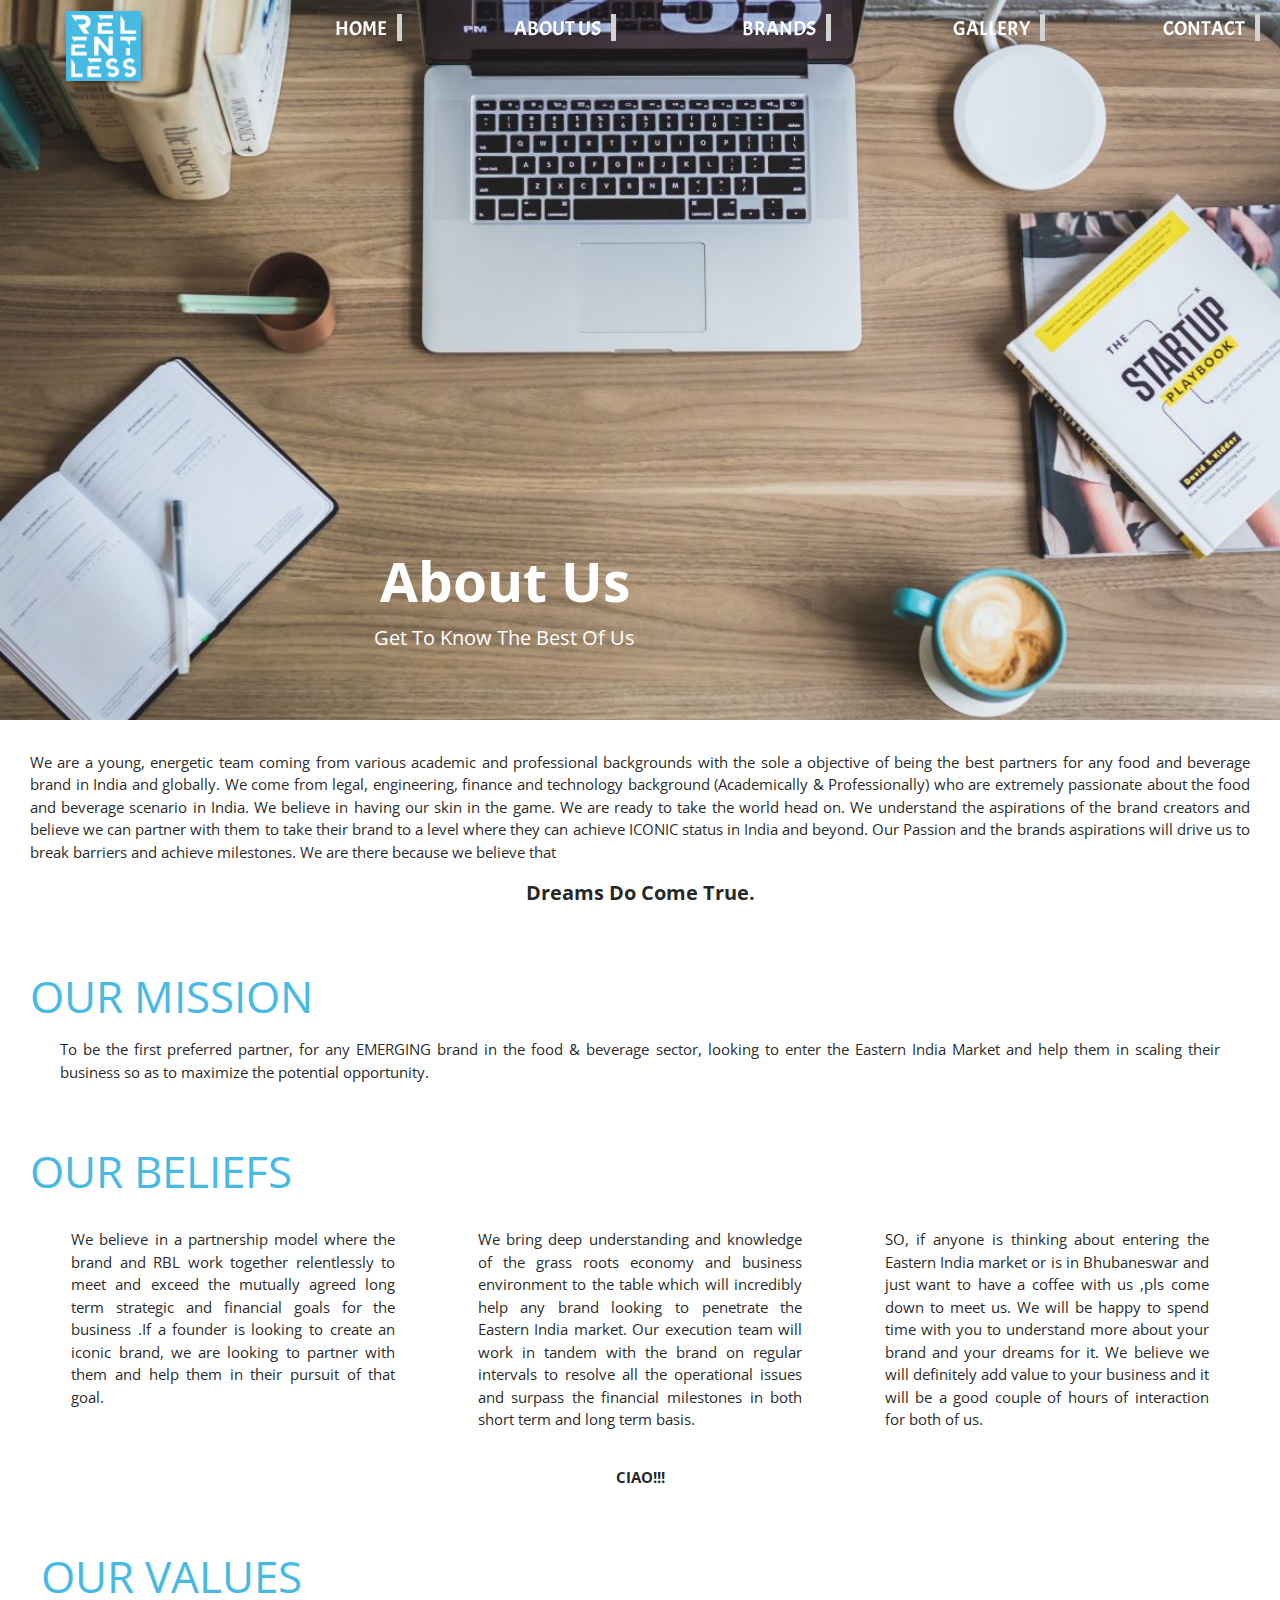
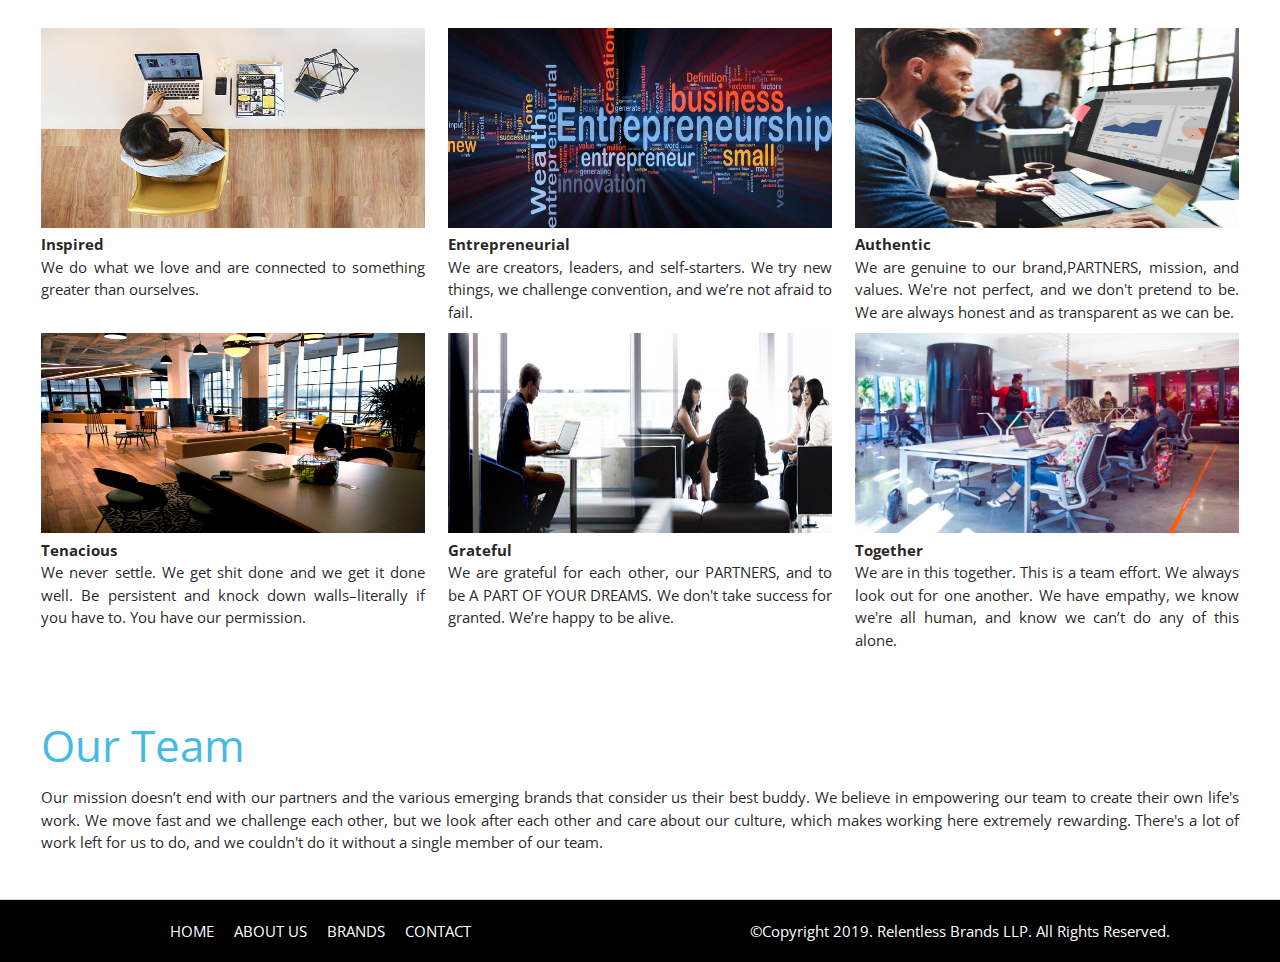
<file: bin/about_us.html>
<!DOCTYPE html>
<html>
<head>
  <link rel="stylesheet" href="../css/materialize.css">
  <script src="https://cdnjs.cloudflare.com/ajax/libs/jquery/3.3.1/jquery.js"></script>
  <link rel="stylesheet" href="https://fonts.googleapis.com/icon?family=Material+Icons">
  <link rel="stylesheet" href="https://use.fontawesome.com/releases/v5.8.1/css/all.css" integrity="sha384-50oBUHEmvpQ+1lW4y57PTFmhCaXp0ML5d60M1M7uH2+nqUivzIebhndOJK28anvf" crossorigin="anonymous">
  <link rel="stylesheet" href="../master.css">
  <meta name="viewport" content="width=device-width, initial-scale=1.0"/>
</head>
<body>
  <div class="navbar bdr">
    <div class="navtabs bdr center"><a href="../index.html"><img class="nav-img" src="../assests/logo.png" alt=""></a></div>
    <div class="hidden-nav">
      <i class="material-icons menu">menu</i>
      <ul class="nav-toplinks">
        <li><span class="light-bdr"><a href="../index.html">HOME</a></span></li>
        <li><span class="light-bdr"><a href="../bin/about_us.html">ABOUT US</a></span></li>
        <li><span class="light-bdr"><a href="../bin/brand.html">BRANDS</a></span></li>
        <li><span class="light-bdr"><a href="../bin/gallery.html">GALLERY</a></span></li>
        <li><span class="light-bdr"><a href="../bin/contact.html">CONTACT</a></span></li>
      </ul>
    </div>
    <div class="navtabs bdr right"><span class="light-bdr"><a href="../index.html">HOME</a></span></div>
    <div class="navtabs bdr right"><span class="light-bdr"><a href="../bin/about_us.html">ABOUT US</a></span></div>
    <div class="navtabs bdr right"><span class="light-bdr"><a href="../bin/brand.html">BRANDS</a></span></div>
      <div class="navtabs bdr right"><span class="light-bdr"><a href="../bin/gallery.html">GALLERY</a></span></div>
    <div class="navtabs bdr right">
      <span class="light-bdr"><a href="../bin/contact.html">CONTACT</a></span>
    </div>
  </div>
  <div class="parallex-container">
    <div class="parallax">
      <img class="responsive-img" width="100%" src="../assests/How-to-Get-More-Productivity-From-a-Larger-Team-1180x664.jpg" alt="">
      <div class="parallax-text2">
        <div class="parallax-text-title">About Us</div>
        <div class="parallax-text-desc">Get To Know The Best Of Us</div>
      </div>
    </div>
  </div>
  <div class="content-slot">
    <p>We are a young, energetic team coming from various academic and professional backgrounds with the sole a objective of being the best partners for any food and beverage brand in India and globally. We come from legal, engineering, finance and technology background (Academically & Professionally) who are extremely passionate about the food and beverage scenario in India. We believe in having our skin in the game. We are ready to take the world head on. We understand the aspirations of the brand creators and believe  we can partner with them to take their brand to a level where they can achieve ICONIC status in India and beyond.
Our Passion and the brands aspirations will drive us to break barriers and achieve milestones. We are there because we believe that </p>
    <p style="text-align: center;"><i class="fas fa-quote-left"></i> <b style="font-size: 20px;">Dreams Do Come True.</b><i class="fas fa-quote-right"></i></p>
  </div>
  <div class="content-slot">
    <div class="mission-text">
      <h3 style="color:#47bae4;">OUR MISSION</h3>
      <p>To be the first preferred partner, for any EMERGING brand in the food & beverage sector, looking to enter the Eastern India Market and help them in scaling their business so as to maximize the potential opportunity. </p>
    </div>
  </div>
  <div class="content-slot">
    <div class="belif-text">
      <h3 style="color:#47bae4;">OUR  BELIEFS</h3>
      <div class="row">
        <div class="col l4">
          <p>We believe in a partnership model where the brand and RBL work together relentlessly to meet and exceed the mutually agreed long term strategic and financial goals for the business .If a founder is looking to create an iconic brand, we are looking  to partner with them and help them in their pursuit of that goal.</p>
        </div>
        <div class="col l4">
          <p>We bring deep understanding and knowledge of the grass roots economy and business environment to the table which will incredibly help any brand looking to penetrate the Eastern India market. Our execution team will work in tandem with the brand on regular intervals to resolve all the operational issues and surpass the financial milestones in both short term and long term basis.</p>
        </div>
        <div class="col l4">
          <p>SO, if anyone is thinking about entering the Eastern India market or is in Bhubaneswar and just want to have a coffee with us ,pls come down to meet us. We will be happy to spend time with you to understand more about your brand and your dreams for it. We believe we will definitely add value to your business and it will be a good couple of hours of interaction for both of us.</p>
        </div>
      </div>
      <p style="text-align:center;"><b>CIAO!!!</b></p>
    </div>
  </div>
  <div class="row content-slot">
    <div class="value-slot">
      <div class="col s12"><h3 style="color:#47bae4;">OUR VALUES</h3></div>
      <div class="col s12 m6 l4 mt-1 hover-card">
        <img class="responsive-img" src="../assests/storyline-co-working-bangkok.jpg" alt="">
        <div class=""><b>Inspired</b></div>
        <div class="">We do what we love and are connected to something greater than ourselves. </div>
      </div>
      <div class="col s12 m6 l4 mt-1 hover-card">
        <img class="responsive-img" src="../assests/entrepreneur-4.jpg" alt="">
        <div class=""><b>Entrepreneurial</b></div>
        <div class="">We are creators, leaders, and self-starters. We try new things, we challenge convention, and we’re not afraid to fail. </div>
      </div>
      <div class="col s12 m6 l4 mt-1 hover-card">
        <img class="responsive-img" src="../assests/coworking-goa-india-1024x768.jpg" alt="">
        <div class=""><b>Authentic</b></div>
        <div class="">We are genuine to our brand,PARTNERS, mission, and values. We're not perfect, and we don't pretend to be. We are always honest and as transparent as we can be. </div>
      </div>
      <div class="col s12 m6 l4 mt-1 hover-card">
        <img class="responsive-img" src="../assests/spaces-denver-02232017-ja-27957a.jpg" alt="">
        <div class=""><b>Tenacious</b></div>
        <div class="">We never settle. We get shit done and we get it done well. Be persistent and knock down walls–literally if you have to. You have our permission. </div>
      </div>
      <div class="col s12 m6 l4 mt-1 hover-card">
        <img class="responsive-img" src="../assests/tgam-about-us-2.jpg" alt="">
        <div class=""><b>Grateful</b></div>
        <div class="">We are grateful for each other, our PARTNERS, and to be A PART OF YOUR DREAMS. We don't take success for granted. We’re happy to be alive. </div>
      </div>
      <div class="col s12 m6 l4 mt-1 hover-card">
        <img class="responsive-img" src="../assests/Axis-Office-Space-01.jpg" alt="">
        <div class=""><b>Together</b></div>
        <div class="">We are in this together. This is a team effort. We always look out for one another. We have empathy, we know we're all human, and know we can’t do any of this alone. </div>
      </div>
    </div>
  </div>

  <div class="row content-slot">
    <div class="col l12 m12 s12">
      <div class="team-slot" >
        <h3 style="color:#47bae4;">Our Team</h3>
      </div>
      <div class="">
        <p>Our mission doesn’t end with our partners and the various emerging brands that consider us their best buddy. We believe in empowering our team to create their own life's work. We move fast and we challenge each other, but we look after each other and care about our culture, which makes working here extremely rewarding. There's a lot of work left for us to do, and we couldn't do it without a single member of our team.</p>
      </div>
    </div>
  </div>
  <div class="footer black" style="position: relative; bottom: 0; width:100%;">
    <div class="row">
      <div class="col l6">
        <div class="footer-links">
          <div><a href="../index.html">HOME</a></div>
          <div><a href="./about_us.html">ABOUT US</a></div>
          <div><a href="./brand.html">BRANDS</a></div>
          <div><a href="./contact.html">CONTACT</a></div>
        </div>
      </div>
      <div class="col l4" style="display: none;">
        <div class="social-icons">

        </div>
      </div>
      <div class="col l6" style="text-align: center;">
        <span style="color:white;">©Copyright 2019. Relentless Brands LLP. All Rights Reserved.</span>
      </div>
    </div>
  </div>
  <script src="../js/materialize.js"></script>
  <script src="../js/init.js"></script>
</body>
</html>
</file>
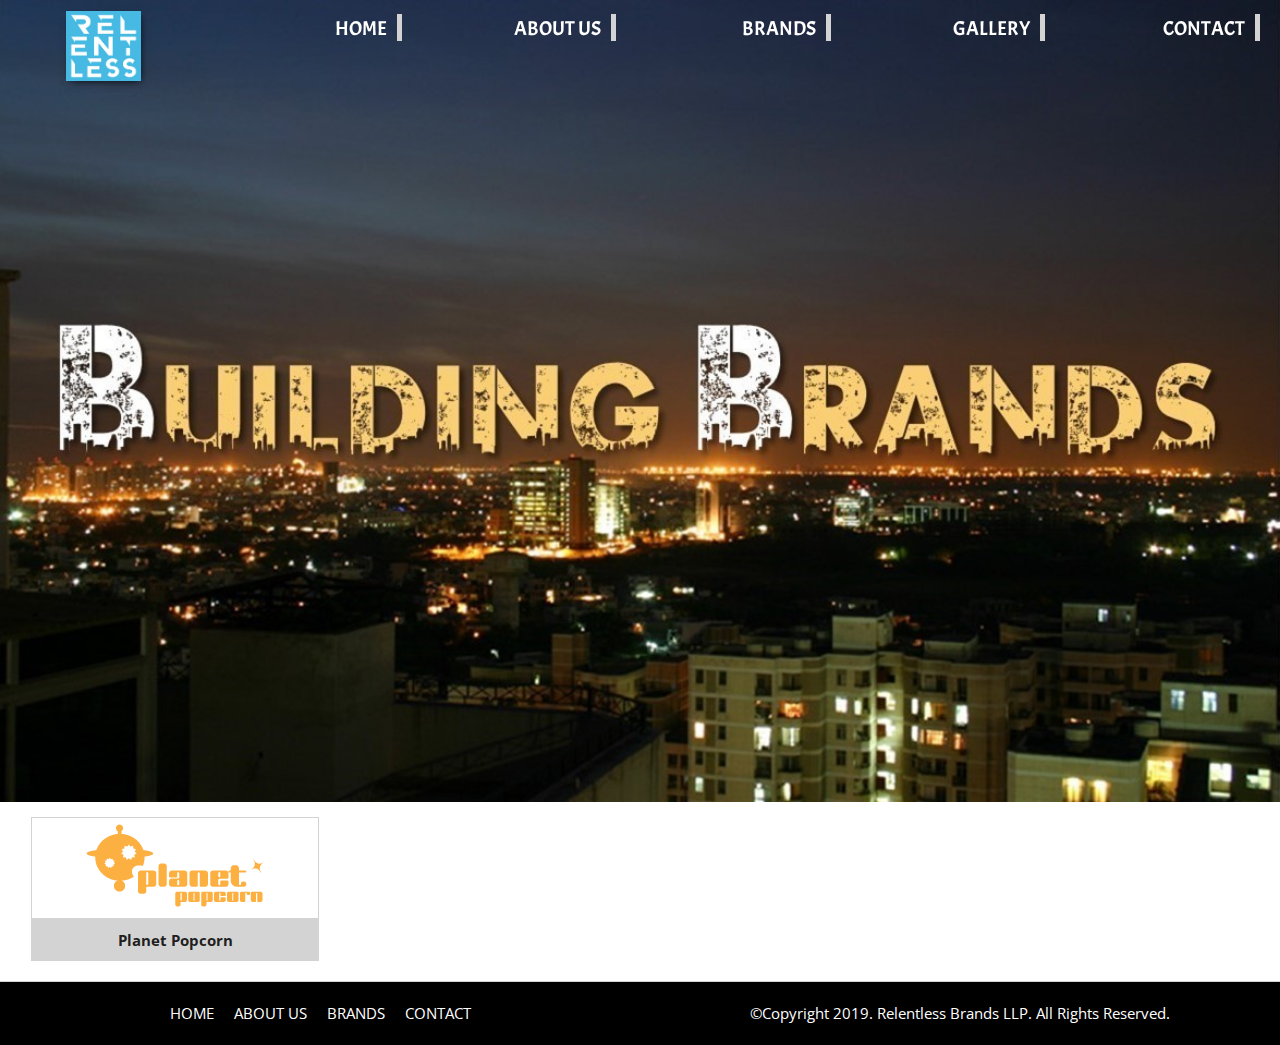
<file: bin/brand.html>
<!DOCTYPE html>
<html>
<head>
  <link rel="stylesheet" href="../css/materialize.css">
  <script src="https://cdnjs.cloudflare.com/ajax/libs/jquery/3.3.1/jquery.js"></script>
  <link rel="stylesheet" href="https://fonts.googleapis.com/icon?family=Material+Icons">
  <link rel="stylesheet" href="https://use.fontawesome.com/releases/v5.8.1/css/all.css" integrity="sha384-50oBUHEmvpQ+1lW4y57PTFmhCaXp0ML5d60M1M7uH2+nqUivzIebhndOJK28anvf" crossorigin="anonymous">
  <link rel="stylesheet" href="../master.css">
  <meta name="viewport" content="width=device-width, initial-scale=1.0"/>
</head>
<body>
  <div class="navbar bdr">
    <div class="navtabs bdr center"><a href="../index.html"><img class="nav-img" src="../assests/logo.png" alt=""></a></div>
    <div class="hidden-nav">
      <i class="material-icons menu">menu</i>
      <ul class="nav-toplinks">
        <li><span class="light-bdr"><a href="../index.html">HOME</a></span></li>
        <li><span class="light-bdr"><a href="../bin/about_us.html">ABOUT US</a></span></li>
        <li><span class="light-bdr"><a href="../bin/brand.html">BRANDS</a></span></li>
        <li><span class="light-bdr"><a href="../bin/gallery.html">GALLERY</a></span></li>
        <li><span class="light-bdr"><a href="../bin/contact.html">CONTACT</a></span></li>
      </ul>
    </div>
    <div class="navtabs bdr right"><span class="light-bdr"><a href="../index.html">HOME</a></span></div>
    <div class="navtabs bdr right"><span class="light-bdr"><a href="../bin/about_us.html">ABOUT US</a></span></div>
    <div class="navtabs bdr right"><span class="light-bdr"><a href="../bin/brand.html">BRANDS</a></span></div>
    <div class="navtabs bdr right"><span class="light-bdr"><a href="../bin/gallery.html">GALLERY</a></span></div>
    <div class="navtabs bdr right">
      <span class="light-bdr"><a href="../bin/contact.html">CONTACT</a></span>
    </div>
  </div>
  <div class="parallex-container">
    <div class="parallax">
      <img class="responsive-img" width="100%" src="../assests/building-brands.jpg" alt="">
    </div>
  </div>
  <div class="row content-brand">
    <div class="col s6 l3">
      <div class="brand-img">
        <a href="http://planetpopindia.com/"><img class="responsive-img" src="../assests/planet-popcorn-logo.png" alt=""></a>
      </div>
      <div class="brand-text">Planet Popcorn</div>
    </div>
  </div>
  <div class="footer black" style="position: relative; bottom: 0; width:100%;">
    <div class="row">
      <div class="col l6">
        <div class="footer-links">
          <div><a href="../index.html">HOME</a></div>
          <div><a href="./about_us.html">ABOUT US</a></div>
          <div><a href="./brand.html">BRANDS</a></div>
          <div><a href="./contact.html">CONTACT</a></div>
        </div>
      </div>
      <div class="col l4" style="display: none;">
        <div class="social-icons">

        </div>
      </div>
      <div class="col l6" style="text-align: center;">
        <span style="color:white;">©Copyright 2019. Relentless Brands LLP. All Rights Reserved.</span>
      </div>
    </div>
  </div>
  <script src="../js/materialize.js"></script>
  <script src="../js/init.js"></script>
</body>
</html>
</file>
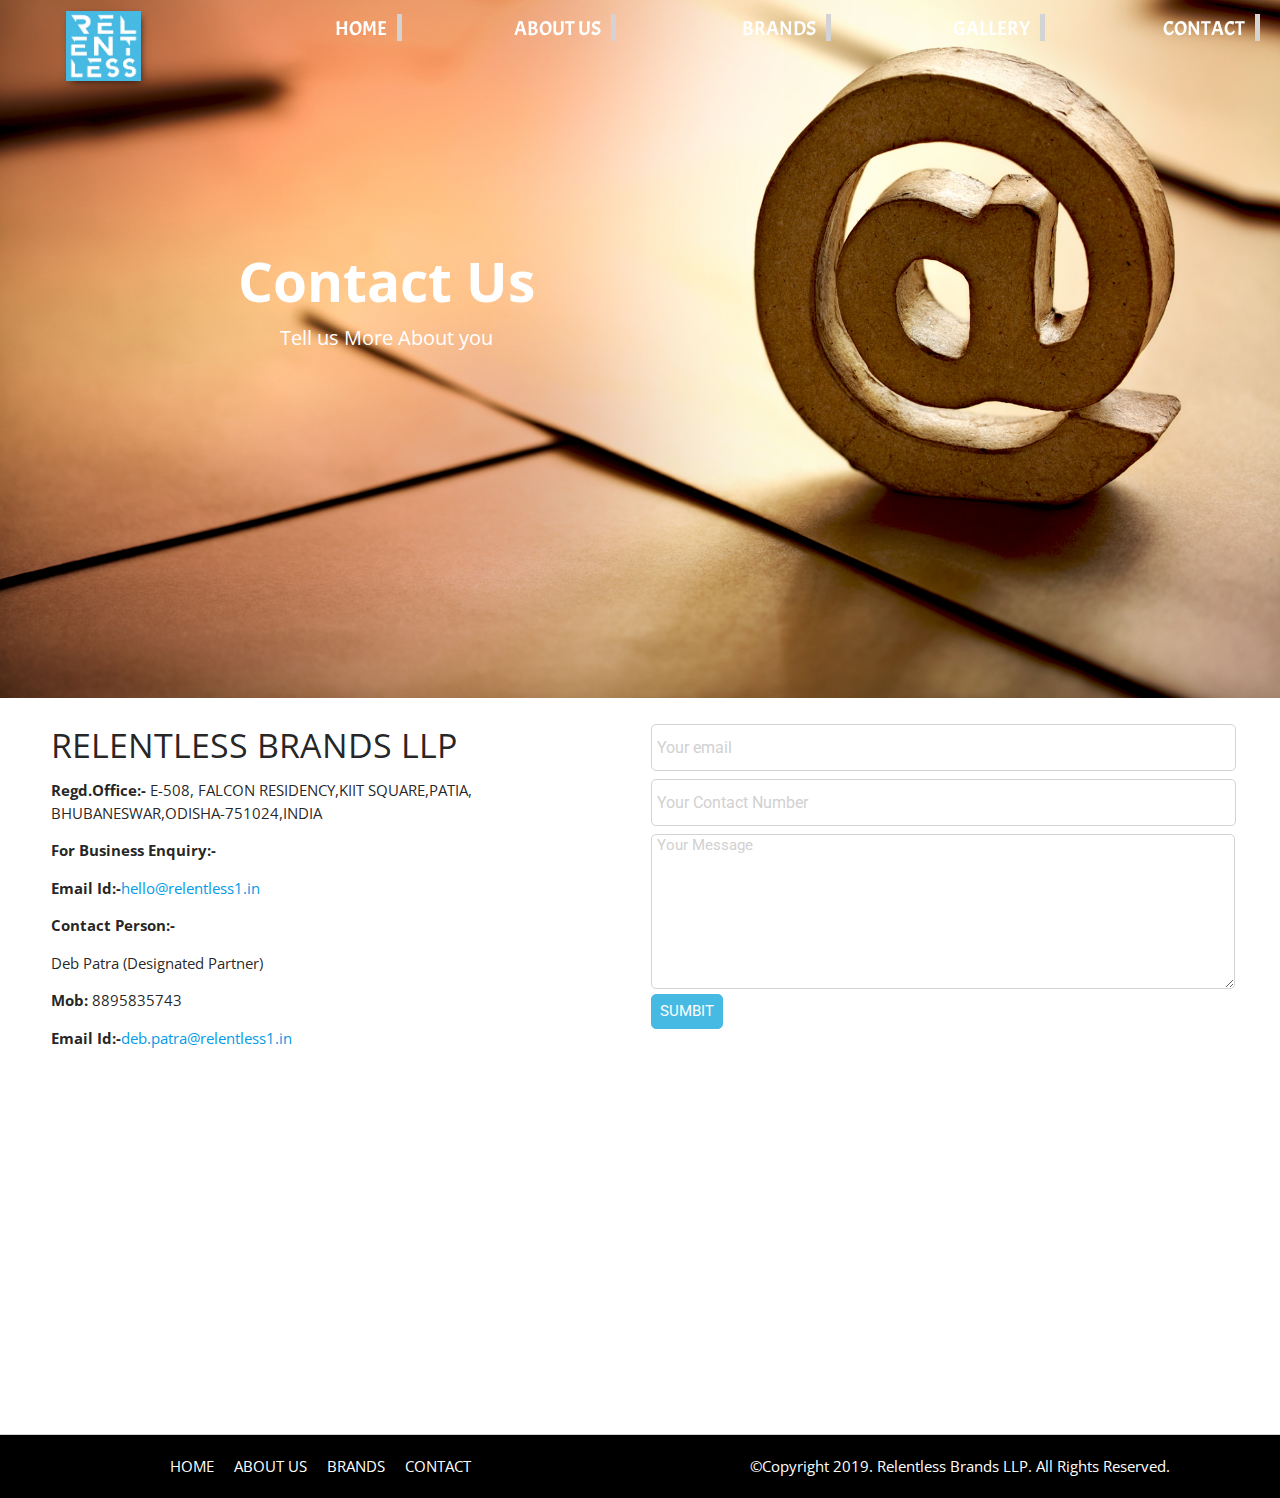
<file: bin/contact.html>
<!DOCTYPE html>
<html>
<head>
  <link rel="stylesheet" href="../css/materialize.css">
  <script src="https://cdnjs.cloudflare.com/ajax/libs/jquery/3.3.1/jquery.js"></script>
  <link rel="stylesheet" href="https://fonts.googleapis.com/icon?family=Material+Icons">
  <link rel="stylesheet" href="https://use.fontawesome.com/releases/v5.8.1/css/all.css" integrity="sha384-50oBUHEmvpQ+1lW4y57PTFmhCaXp0ML5d60M1M7uH2+nqUivzIebhndOJK28anvf" crossorigin="anonymous">
  <link rel="stylesheet" href="../master.css">
  <meta name="viewport" content="width=device-width, initial-scale=1.0"/>
</head>
<body>
  <div class="navbar bdr">
    <div class="navtabs bdr center"><a href="../index.html"><img class="nav-img" src="../assests/logo.png" alt=""></a></div>
    <div class="hidden-nav">
      <i class="material-icons menu">menu</i>
      <ul class="nav-toplinks">
        <li><span class="light-bdr"><a href="../index.html">HOME</a></span></li>
        <li><span class="light-bdr"><a href="../bin/about_us.html">ABOUT US</a></span></li>
        <li><span class="light-bdr"><a href="../bin/brand.html">BRANDS</a></span></li>
        <li><span class="light-bdr"><a href="../bin/gallery.html">GALLERY</a></span></li>
        <li><span class="light-bdr"><a href="../bin/contact.html">CONTACT</a></span></li>
      </ul>
    </div>
    <div class="navtabs bdr right"><span class="light-bdr"><a href="../index.html">HOME</a></span></div>
    <div class="navtabs bdr right"><span class="light-bdr"><a href="../bin/about_us.html">ABOUT US</a></span></div>
    <div class="navtabs bdr right"><span class="light-bdr"><a href="../bin/brand.html">BRANDS</a></span></div>
    <div class="navtabs bdr right"><span class="light-bdr"><a href="../bin/gallery.html">GALLERY</a></span></div>
    <div class="navtabs bdr right">
      <span class="light-bdr"><a href="../bin/contact.html">CONTACT</a></span>
    </div>
  </div>
  <div class="parallex-container">
    <div class="parallax">
      <img class="responsive-img" src="../assests/Contact-us-HD.jpg" alt="">
      <div class="parallax-text3">
        <div class="parallax-text-title">Contact Us</div>
        <div class="parallax-text-desc">Tell us More About you</div>
      </div>
    </div>
  </div>
  <div class="row content-contact">
    <div class="col l6">
      <h4>RELENTLESS BRANDS LLP</h4>
      <p><b>Regd.Office:-</b> E-508, FALCON RESIDENCY,KIIT SQUARE,PATIA,
        BHUBANESWAR,ODISHA-751024,INDIA</p>
        <p><b>For Business Enquiry:-</b> </p>
        <p><b>Email Id:-</b><a href="mailto: hello@relentless1.in">hello@relentless1.in</a> </p>
        <p><b>Contact Person:-</b> </p>
        <p>Deb Patra (Designated Partner)</p>
        <p><b>Mob:</b> 8895835743</p>
        <p><b>Email Id:-</b><a href="mailto: deb.patra@relentless1.in">deb.patra@relentless1.in</a> </p>
      </div>
      <div class="col l6" style="padding-top: 20px;">
        <form method="POST" action="https://formspree.io/rishi90kesh@gmail.com">
          <input class="email-input" type="email" name="email" placeholder="Your email" required>
          <input class="no-input" type="number" name="extra" value="" placeholder="Your Contact Number" required>
          <textarea class="query-input" name="message" placeholder="Your Message"></textarea>
          <button class="btn-submit" type="submit">SUMBIT</button>
        </form>
      </div>
    </div>
    <!-- <div id="googleMap" style="width:100%;height:400px;"></div> -->
    <div class="mapouter"><div class="gmap_canvas"><iframe width="100%" height="350" id="gmap_canvas" src="https://maps.google.com/maps?q=FALCON%20RESIDENCY%2CKIIT%20SQUARE%2CPATIA%2C%20BHUBANESWAR%2CODISHA-751024%2CINDIA&t=&z=15&ie=UTF8&iwloc=&output=embed" frameborder="0" scrolling="no" marginheight="0" marginwidth="0"></iframe>Werbung: <a href="https://www.jetzt-drucken-lassen.de">jetzt-drucken-lassen.de</a></div><style>.mapouter{position:relative;text-align:center;height:350px;width:100%;}.gmap_canvas {overflow:hidden;background:none!important;height:350px;width:100%;}</style></div>
    <div class="footer black" style="position: relative; bottom: 0; width:100%;">
      <div class="row">
        <div class="col l6">
          <div class="footer-links">
            <div><a href="../index.html">HOME</a></div>
            <div><a href="./about_us.html">ABOUT US</a></div>
            <div><a href="./brand.html">BRANDS</a></div>
            <div><a href="./contact.html">CONTACT</a></div>
          </div>
        </div>
        <div class="col l4" style="display: none;">
          <div class="social-icons">

          </div>
        </div>
        <div class="col l6" style="text-align: center;">
          <span style="color:white;">©Copyright 2019. Relentless Brands LLP. All Rights Reserved.</span>
        </div>
      </div>
    </div>
    <!-- <script>
    function myMap() {
      var mapProp= {
        center:new google.maps.LatLng(20.27241,85.83385),
        zoom:15,
      };
      var map = new google.maps.Map(document.getElementById("googleMap"),mapProp);
    }
  </script> -->
  <!-- <script src="https://maps.googleapis.com/maps/api/js?key=AIzaSyAR66kMcP3mI3frUS-gqs6MMYlkF0vu7kk&callback=myMap"></script> -->
  <script src="../js/materialize.js"></script>
  <script src="../js/init.js"></script>
</body>
</html>
</file>
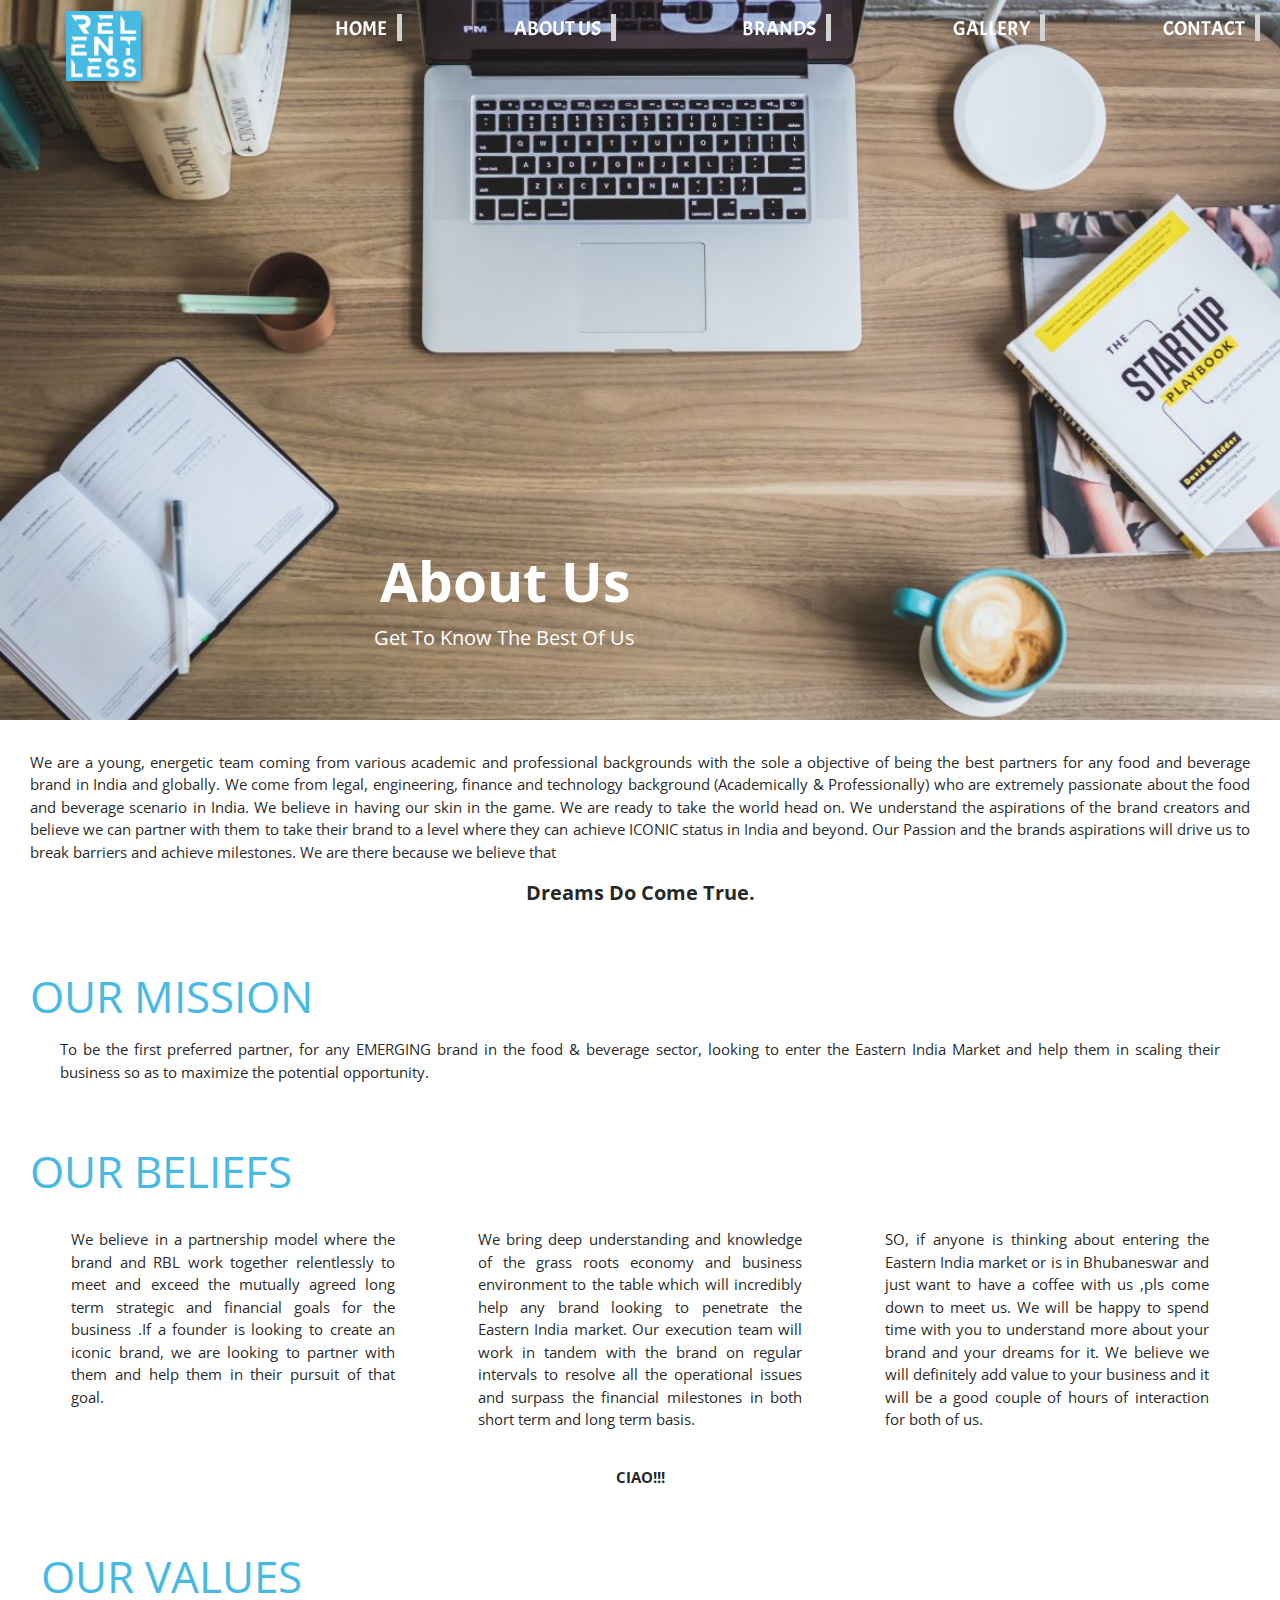
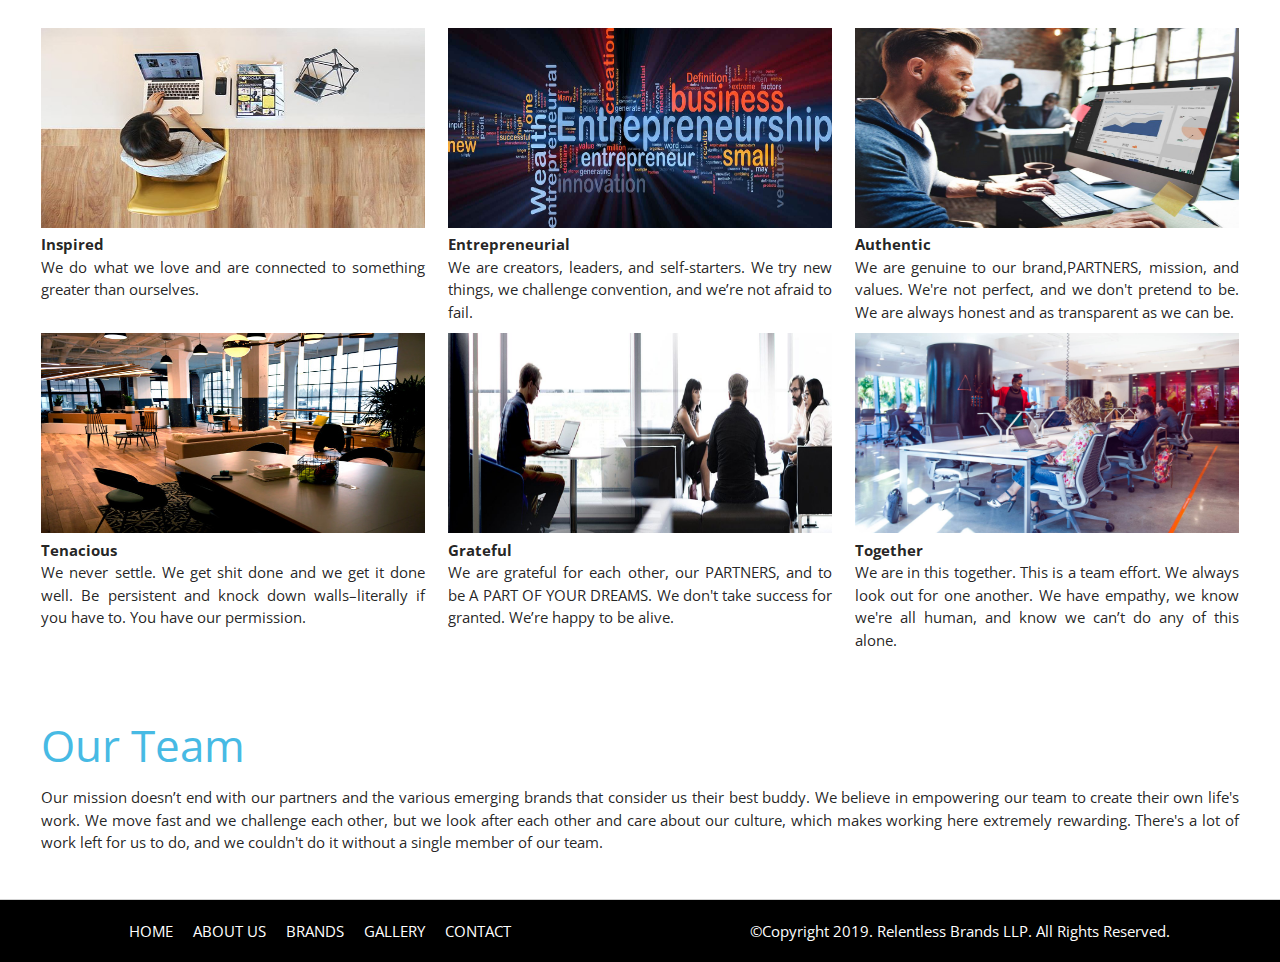
<file: public/bin/about_us.html>
<!DOCTYPE html>
<html>
<head>
  <link rel="stylesheet" href="../css/materialize.css">
  <link rel="icon" href="../assests/logo.png">
  <script src="https://cdnjs.cloudflare.com/ajax/libs/jquery/3.3.1/jquery.js"></script>
  <link rel="stylesheet" href="https://fonts.googleapis.com/icon?family=Material+Icons">
  <link rel="stylesheet" href="https://use.fontawesome.com/releases/v5.8.1/css/all.css" integrity="sha384-50oBUHEmvpQ+1lW4y57PTFmhCaXp0ML5d60M1M7uH2+nqUivzIebhndOJK28anvf" crossorigin="anonymous">
  <link rel="stylesheet" href="../master.css">
  <meta name="viewport" content="width=device-width, initial-scale=1.0"/>
</head>
<body>
  <div class="navbar bdr">
    <div class="navtabs bdr center"><a href="../index.html"><img class="nav-img" src="../assests/logo.png" alt=""></a></div>
    <div class="hidden-nav">
      <i class="material-icons menu">menu</i>
      <ul class="nav-toplinks">
        <li><span class="light-bdr"><a href="../index.html">HOME</a></span></li>
        <li><span class="light-bdr"><a href="../bin/about_us.html">ABOUT US</a></span></li>
        <li><span class="light-bdr"><a href="../bin/brand.html">BRANDS</a></span></li>
        <li><span class="light-bdr"><a href="../bin/gallery.html">GALLERY</a></span></li>
        <li><span class="light-bdr"><a href="../bin/contact.html">CONTACT</a></span></li>
      </ul>
    </div>
    <div class="navtabs bdr right"><span class="light-bdr"><a href="../index.html">HOME</a></span></div>
    <div class="navtabs bdr right"><span class="light-bdr"><a href="../bin/about_us.html">ABOUT US</a></span></div>
    <div class="navtabs bdr right"><span class="light-bdr"><a href="../bin/brand.html">BRANDS</a></span></div>
      <div class="navtabs bdr right"><span class="light-bdr"><a href="../bin/gallery.html">GALLERY</a></span></div>
    <div class="navtabs bdr right">
      <span class="light-bdr"><a href="../bin/contact.html">CONTACT</a></span>
    </div>
  </div>
  <div class="parallex-container">
    <div class="parallax">
      <img class="responsive-img" width="100%" src="../assests/How-to-Get-More-Productivity-From-a-Larger-Team-1180x664.jpg" alt="">
      <div class="parallax-text2">
        <div class="parallax-text-title">About Us</div>
        <div class="parallax-text-desc">Get To Know The Best Of Us</div>
      </div>
    </div>
  </div>
  <div class="content-slot">
    <p>We are a young, energetic team coming from various academic and professional backgrounds with the sole a objective of being the best partners for any food and beverage brand in India and globally. We come from legal, engineering, finance and technology background (Academically & Professionally) who are extremely passionate about the food and beverage scenario in India. We believe in having our skin in the game. We are ready to take the world head on. We understand the aspirations of the brand creators and believe  we can partner with them to take their brand to a level where they can achieve ICONIC status in India and beyond.
Our Passion and the brands aspirations will drive us to break barriers and achieve milestones. We are there because we believe that </p>
    <p style="text-align: center;"><i class="fas fa-quote-left"></i> <b style="font-size: 20px;">Dreams Do Come True.</b><i class="fas fa-quote-right"></i></p>
  </div>
  <div class="content-slot">
    <div class="mission-text">
      <h3 style="color:#47bae4;">OUR MISSION</h3>
      <p>To be the first preferred partner, for any EMERGING brand in the food & beverage sector, looking to enter the Eastern India Market and help them in scaling their business so as to maximize the potential opportunity. </p>
    </div>
  </div>
  <div class="content-slot">
    <div class="belif-text">
      <h3 style="color:#47bae4;">OUR  BELIEFS</h3>
      <div class="row">
        <div class="col l4">
          <p>We believe in a partnership model where the brand and RBL work together relentlessly to meet and exceed the mutually agreed long term strategic and financial goals for the business .If a founder is looking to create an iconic brand, we are looking  to partner with them and help them in their pursuit of that goal.</p>
        </div>
        <div class="col l4">
          <p>We bring deep understanding and knowledge of the grass roots economy and business environment to the table which will incredibly help any brand looking to penetrate the Eastern India market. Our execution team will work in tandem with the brand on regular intervals to resolve all the operational issues and surpass the financial milestones in both short term and long term basis.</p>
        </div>
        <div class="col l4">
          <p>SO, if anyone is thinking about entering the Eastern India market or is in Bhubaneswar and just want to have a coffee with us ,pls come down to meet us. We will be happy to spend time with you to understand more about your brand and your dreams for it. We believe we will definitely add value to your business and it will be a good couple of hours of interaction for both of us.</p>
        </div>
      </div>
      <p style="text-align:center;"><b>CIAO!!!</b></p>
    </div>
  </div>
  <div class="row content-slot">
    <div class="value-slot">
      <div class="col s12"><h3 style="color:#47bae4;">OUR VALUES</h3></div>
      <div class="col s12 m6 l4 mt-1 hover-card">
        <img class="responsive-img" src="../assests/storyline-co-working-bangkok.jpg" alt="">
        <div class=""><b>Inspired</b></div>
        <div class="">We do what we love and are connected to something greater than ourselves. </div>
      </div>
      <div class="col s12 m6 l4 mt-1 hover-card">
        <img class="responsive-img" src="../assests/entrepreneur-4.jpg" alt="">
        <div class=""><b>Entrepreneurial</b></div>
        <div class="">We are creators, leaders, and self-starters. We try new things, we challenge convention, and we’re not afraid to fail. </div>
      </div>
      <div class="col s12 m6 l4 mt-1 hover-card">
        <img class="responsive-img" src="../assests/coworking-goa-india-1024x768.jpg" alt="">
        <div class=""><b>Authentic</b></div>
        <div class="">We are genuine to our brand,PARTNERS, mission, and values. We're not perfect, and we don't pretend to be. We are always honest and as transparent as we can be. </div>
      </div>
      <div class="col s12 m6 l4 mt-1 hover-card">
        <img class="responsive-img" src="../assests/spaces-denver-02232017-ja-27957a.jpg" alt="">
        <div class=""><b>Tenacious</b></div>
        <div class="">We never settle. We get shit done and we get it done well. Be persistent and knock down walls–literally if you have to. You have our permission. </div>
      </div>
      <div class="col s12 m6 l4 mt-1 hover-card">
        <img class="responsive-img" src="../assests/tgam-about-us-2.jpg" alt="">
        <div class=""><b>Grateful</b></div>
        <div class="">We are grateful for each other, our PARTNERS, and to be A PART OF YOUR DREAMS. We don't take success for granted. We’re happy to be alive. </div>
      </div>
      <div class="col s12 m6 l4 mt-1 hover-card">
        <img class="responsive-img" src="../assests/Axis-Office-Space-01.jpg" alt="">
        <div class=""><b>Together</b></div>
        <div class="">We are in this together. This is a team effort. We always look out for one another. We have empathy, we know we're all human, and know we can’t do any of this alone. </div>
      </div>
    </div>
  </div>

  <div class="row content-slot">
    <div class="col l12 m12 s12">
      <div class="team-slot" >
        <h3 style="color:#47bae4;">Our Team</h3>
      </div>
      <div class="">
        <p>Our mission doesn’t end with our partners and the various emerging brands that consider us their best buddy. We believe in empowering our team to create their own life's work. We move fast and we challenge each other, but we look after each other and care about our culture, which makes working here extremely rewarding. There's a lot of work left for us to do, and we couldn't do it without a single member of our team.</p>
      </div>
    </div>
  </div>
  <div class="footer black" style="position: relative; bottom: 0; width:100%;">
    <div class="row">
      <div class="col l6">
        <div class="footer-links">
          <div><a href="../index.html">HOME</a></div>
          <div><a href="./about_us.html">ABOUT US</a></div>
          <div><a href="./brand.html">BRANDS</a></div>
          <div><a href="../bin/gallery.html">GALLERY</a></div>
          <div><a href="./contact.html">CONTACT</a></div>
        </div>
      </div>
      <div class="col l4" style="display: none;">
        <div class="social-icons">

        </div>
      </div>
      <div class="col l6" style="text-align: center;">
        <span style="color:white;">©Copyright 2019. Relentless Brands LLP. All Rights Reserved.</span>
      </div>
    </div>
  </div>
  <script src="../js/materialize.js"></script>
  <script src="../js/init.js"></script>
</body>
</html>
</file>
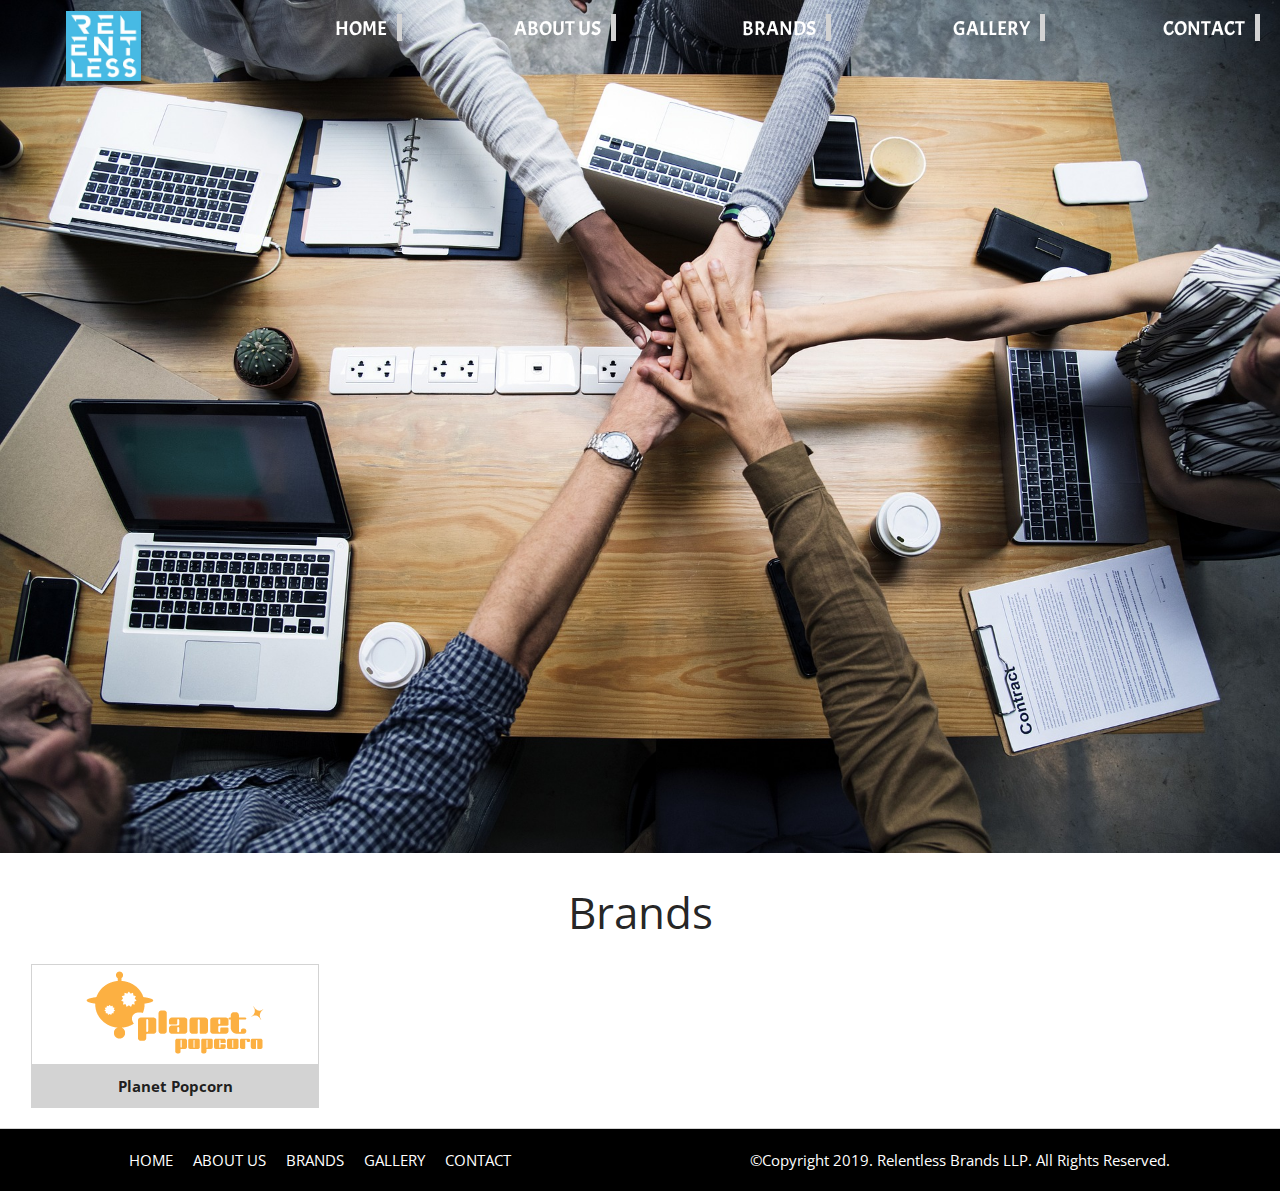
<file: public/bin/brand.html>
<!DOCTYPE html>
<html>
<head>
  <link rel="stylesheet" href="../css/materialize.css">
  <link rel="icon" href="../assests/logo.png">
  <script src="https://cdnjs.cloudflare.com/ajax/libs/jquery/3.3.1/jquery.js"></script>
  <link rel="stylesheet" href="https://fonts.googleapis.com/icon?family=Material+Icons">
  <link rel="stylesheet" href="https://use.fontawesome.com/releases/v5.8.1/css/all.css" integrity="sha384-50oBUHEmvpQ+1lW4y57PTFmhCaXp0ML5d60M1M7uH2+nqUivzIebhndOJK28anvf" crossorigin="anonymous">
  <link rel="stylesheet" href="../master.css">
  <meta name="viewport" content="width=device-width, initial-scale=1.0"/>
</head>
<body>
  <div class="navbar bdr">
    <div class="navtabs bdr center"><a href="../index.html"><img class="nav-img" src="../assests/logo.png" alt=""></a></div>
    <div class="hidden-nav">
      <i class="material-icons menu">menu</i>
      <ul class="nav-toplinks">
        <li><span class="light-bdr"><a href="../index.html">HOME</a></span></li>
        <li><span class="light-bdr"><a href="../bin/about_us.html">ABOUT US</a></span></li>
        <li><span class="light-bdr"><a href="../bin/brand.html">BRANDS</a></span></li>
        <li><span class="light-bdr"><a href="../bin/gallery.html">GALLERY</a></span></li>
        <li><span class="light-bdr"><a href="../bin/contact.html">CONTACT</a></span></li>
      </ul>
    </div>
    <div class="navtabs bdr right"><span class="light-bdr"><a href="../index.html">HOME</a></span></div>
    <div class="navtabs bdr right"><span class="light-bdr"><a href="../bin/about_us.html">ABOUT US</a></span></div>
    <div class="navtabs bdr right"><span class="light-bdr"><a href="../bin/brand.html">BRANDS</a></span></div>
    <div class="navtabs bdr right"><span class="light-bdr"><a href="../bin/gallery.html">GALLERY</a></span></div>
    <div class="navtabs bdr right">
      <span class="light-bdr"><a href="../bin/contact.html">CONTACT</a></span>
    </div>
  </div>
  <div class="parallex-container">
    <div class="parallax">
      <img class="responsive-img" width="100%" src="../assests/business-3370832_1920.jpg" alt="">
    </div>
  </div>
  <h3 style="text-align: center;">Brands</h3>
  <div class="row content-brand">
    <div class="col s6 l3">
      <div class="brand-img">
        <a href="http://planetpopindia.com/"><img class="responsive-img" src="../assests/planet-popcorn-logo.png" alt=""></a>
      </div>
      <div class="brand-text">Planet Popcorn</div>
    </div>
  </div>
  <div class="footer black" style="position: relative; bottom: 0; width:100%;">
    <div class="row">
      <div class="col l6">
        <div class="footer-links">
          <div><a href="../index.html">HOME</a></div>
          <div><a href="./about_us.html">ABOUT US</a></div>
          <div><a href="./brand.html">BRANDS</a></div>
          <div><a href="../bin/gallery.html">GALLERY</a></div>
          <div><a href="./contact.html">CONTACT</a></div>
        </div>
      </div>
      <div class="col l4" style="display: none;">
        <div class="social-icons">

        </div>
      </div>
      <div class="col l6" style="text-align: center;">
        <span style="color:white;">©Copyright 2019. Relentless Brands LLP. All Rights Reserved.</span>
      </div>
    </div>
  </div>
  <script src="../js/materialize.js"></script>
  <script src="../js/init.js"></script>
</body>
</html>
</file>
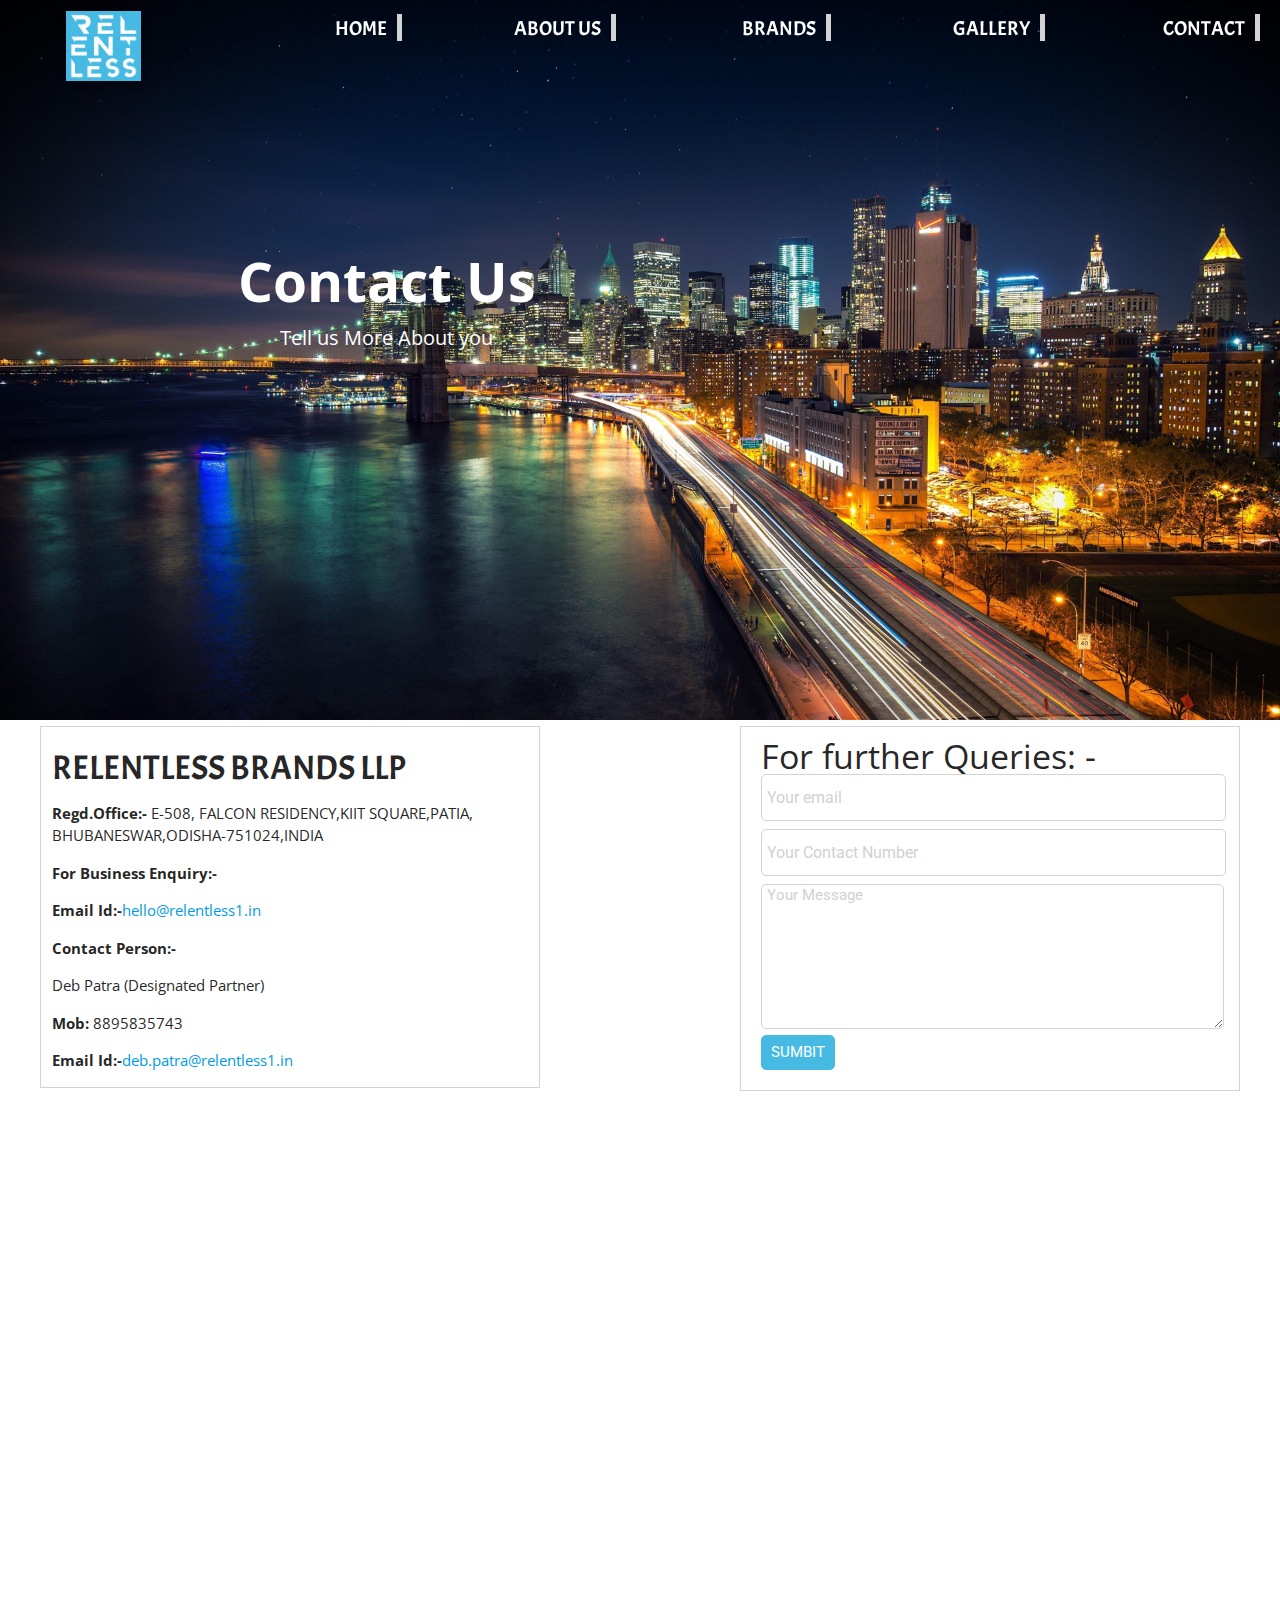
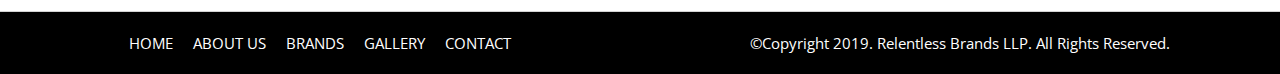
<file: public/bin/contact.html>
<!DOCTYPE html>
<html>
<head>
  <link rel="stylesheet" href="../css/materialize.css">
  <link rel="icon" href="../assests/logo.png">
  <script src="https://cdnjs.cloudflare.com/ajax/libs/jquery/3.3.1/jquery.js"></script>
  <link rel="stylesheet" href="https://fonts.googleapis.com/icon?family=Material+Icons">
  <link rel="stylesheet" href="https://use.fontawesome.com/releases/v5.8.1/css/all.css" integrity="sha384-50oBUHEmvpQ+1lW4y57PTFmhCaXp0ML5d60M1M7uH2+nqUivzIebhndOJK28anvf" crossorigin="anonymous">
  <link rel="stylesheet" href="../master.css">
  <meta name="viewport" content="width=device-width, initial-scale=1.0"/>
</head>
<body>
  <div class="navbar bdr">
    <div class="navtabs bdr center"><a href="../index.html"><img class="nav-img" src="../assests/logo.png" alt=""></a></div>
    <div class="hidden-nav">
      <i class="material-icons menu">menu</i>
      <ul class="nav-toplinks">
        <li><span class="light-bdr"><a href="../index.html">HOME</a></span></li>
        <li><span class="light-bdr"><a href="../bin/about_us.html">ABOUT US</a></span></li>
        <li><span class="light-bdr"><a href="../bin/brand.html">BRANDS</a></span></li>
        <li><span class="light-bdr"><a href="../bin/gallery.html">GALLERY</a></span></li>
        <li><span class="light-bdr"><a href="../bin/contact.html">CONTACT</a></span></li>
      </ul>
    </div>
    <div class="navtabs bdr right"><span class="light-bdr"><a href="../index.html">HOME</a></span></div>
    <div class="navtabs bdr right"><span class="light-bdr"><a href="../bin/about_us.html">ABOUT US</a></span></div>
    <div class="navtabs bdr right"><span class="light-bdr"><a href="../bin/brand.html">BRANDS</a></span></div>
    <div class="navtabs bdr right"><span class="light-bdr"><a href="../bin/gallery.html">GALLERY</a></span></div>
    <div class="navtabs bdr right">
      <span class="light-bdr"><a href="../bin/contact.html">CONTACT</a></span>
    </div>
  </div>
  <div class="parallex-container">
    <div class="parallax">
      <img class="responsive-img" src="../assests/172569.jpg" alt="">
      <div class="parallax-text3">
        <div class="parallax-text-title">Contact Us</div>
        <div class="parallax-text-desc">Tell us More About you</div>
      </div>
    </div>
  </div>
  <div class="row content-contact">
    <div class="col l5" style="border: 1px solid lightgrey;">
      <h4 style="font-family: 'Acme', sans-serif;">RELENTLESS BRANDS LLP</h4>
      <p><b>Regd.Office:-</b> E-508, FALCON RESIDENCY,KIIT SQUARE,PATIA,
        BHUBANESWAR,ODISHA-751024,INDIA</p>
        <p><b>For Business Enquiry:-</b> </p>
        <p><b>Email Id:-</b><a href="mailto: hello@relentless1.in">hello@relentless1.in</a> </p>
        <p><b>Contact Person:-</b> </p>
        <p>Deb Patra (Designated Partner)</p>
        <p><b>Mob:</b> 8895835743</p>
        <p><b>Email Id:-</b><a href="mailto: deb.patra@relentless1.in">deb.patra@relentless1.in</a> </p>
      </div>
      <div class="col l2">

      </div>
      <div class="col l5" style="padding: 10px 20px; border: 1px solid lightgrey;">
        <h4 style="margin: 0px;">For further Queries: -</h4>
        <form method="POST" action="https://formspree.io/hello@relentless1.in">
          <input class="email-input" type="email" name="email" placeholder="Your email" required>
          <input class="no-input" type="number" name="extra" value="" placeholder="Your Contact Number" required>
          <textarea class="query-input" name="message" placeholder="Your Message"></textarea>
          <button class="btn-submit" type="submit">SUMBIT</button>
        </form>
      </div>
    </div>
    <!-- <div id="googleMap" style="width:100%;height:400px;"></div> -->
    <div class="mapouter"><div class="gmap_canvas"><iframe width="100%" height="500" id="gmap_canvas" src="https://maps.google.com/maps?q=Shikhar%20Chandi%20Rd%2C%20K%20I%2C%20I%20T%20University%2C%20Patia%2C%20Bhubaneswar%2C%20Odisha%20741024&t=&z=13&ie=UTF8&iwloc=&output=embed" frameborder="0" scrolling="no" marginheight="0" marginwidth="0"></iframe>Werbung: <a href="https://www.jetzt-drucken-lassen.de">jetzt-drucken-lassen.de</a></div><style>.mapouter{position:relative;text-align:right;height:500px;width:100%;}.gmap_canvas {overflow:hidden;background:none!important;height:500px;width:100%;}</style></div>
    <div class="footer black" style="position: relative; bottom: 0; width:100%;">
      <div class="row">
        <div class="col l6">
          <div class="footer-links">
            <div><a href="../index.html">HOME</a></div>
            <div><a href="./about_us.html">ABOUT US</a></div>
            <div><a href="./brand.html">BRANDS</a></div>
            <div><a href="../bin/gallery.html">GALLERY</a></div>
            <div><a href="./contact.html">CONTACT</a></div>
          </div>
        </div>
        <div class="col l4" style="display: none;">
          <div class="social-icons">

          </div>
        </div>
        <div class="col l6" style="text-align: center;">
          <span style="color:white;">©Copyright 2019. Relentless Brands LLP. All Rights Reserved.</span>
        </div>
      </div>
    </div>
  <script src="../js/materialize.js"></script>
  <script src="../js/init.js"></script>
</body>
</html>
</file>
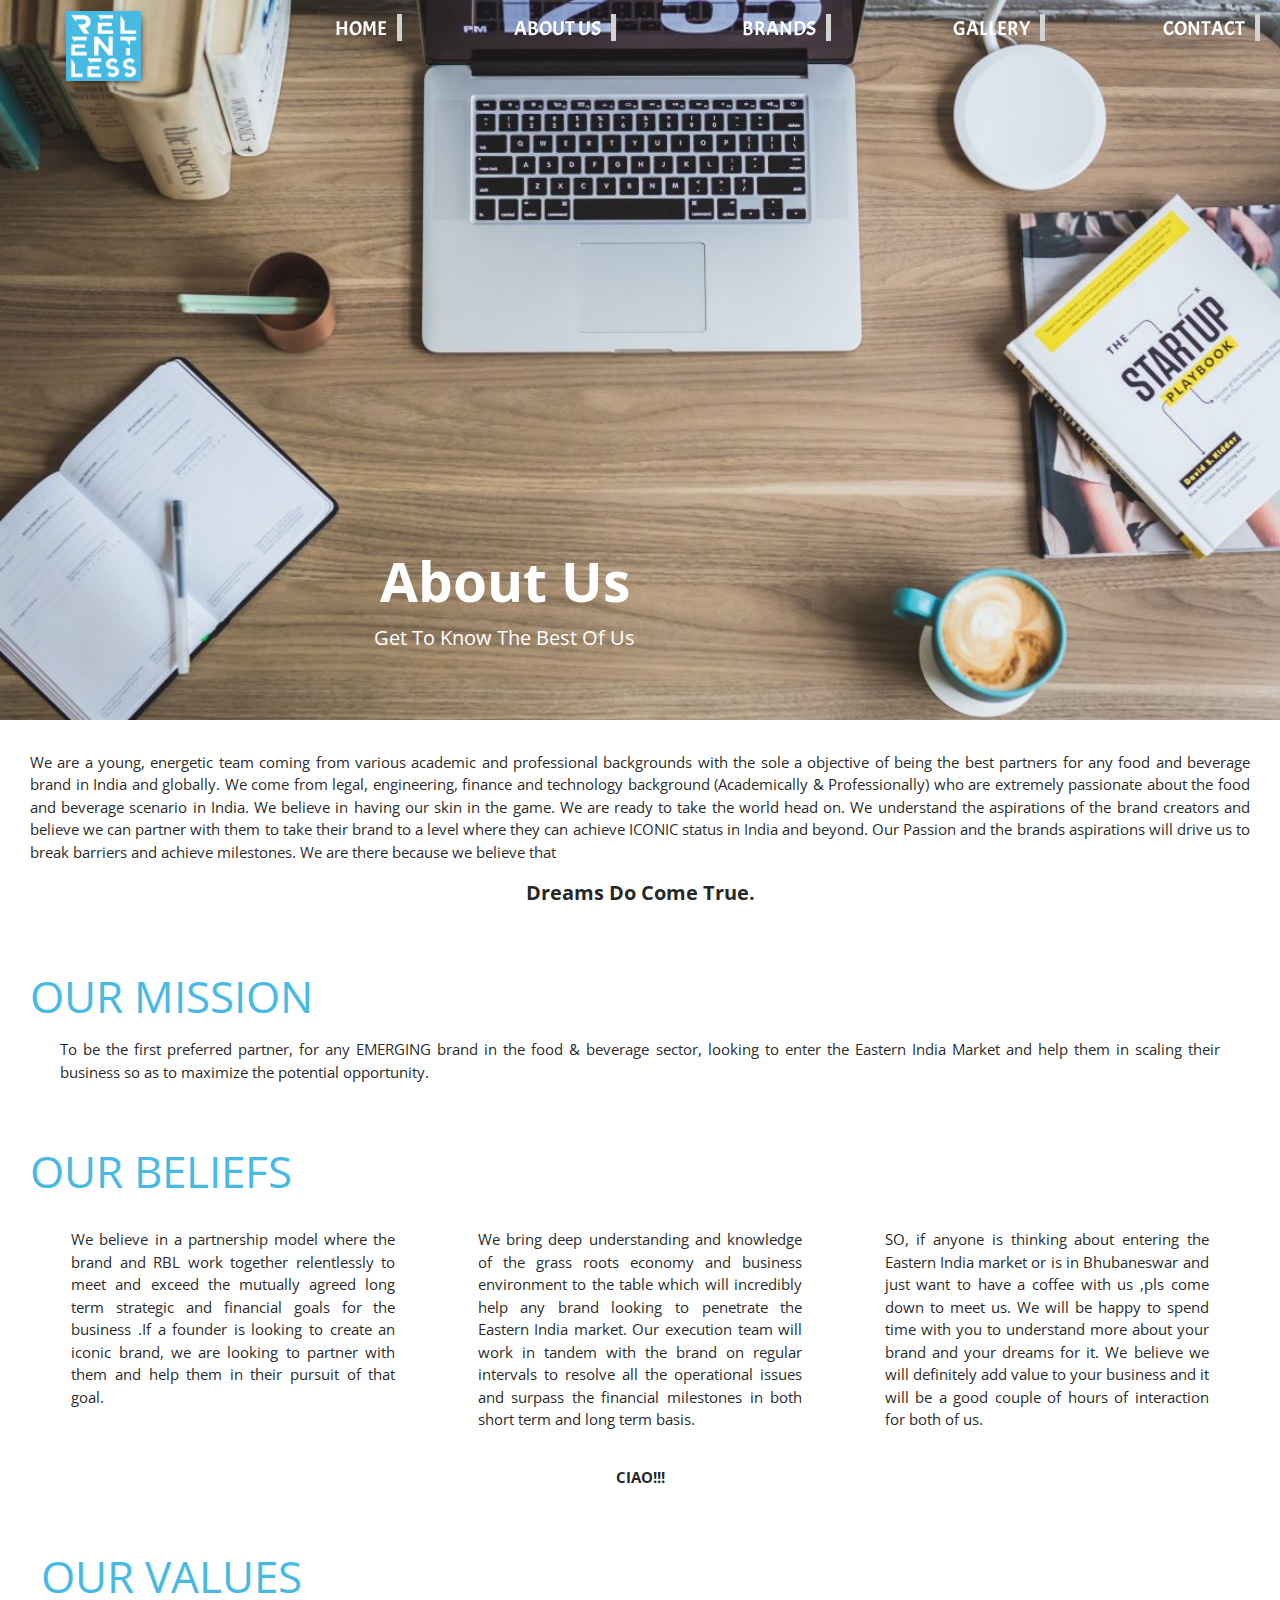
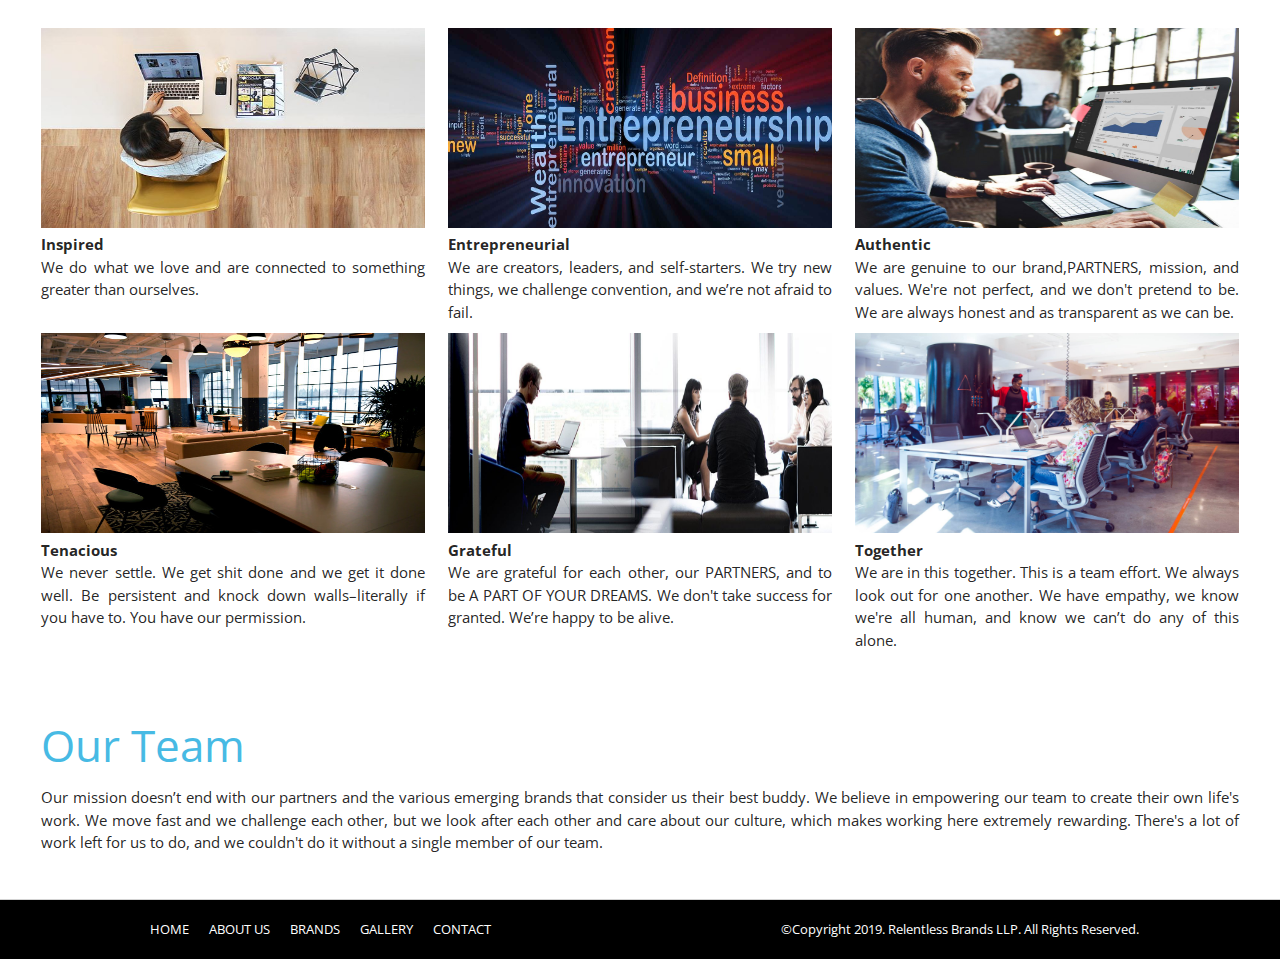
<file: public/assests/bin/about_us.html>
<!DOCTYPE html>
<html>
<head>
  <link rel="stylesheet" href="../css/materialize.css">
  <link rel="icon" href="../assests/logo.png">
  <script src="https://cdnjs.cloudflare.com/ajax/libs/jquery/3.3.1/jquery.js"></script>
  <link rel="stylesheet" href="https://fonts.googleapis.com/icon?family=Material+Icons">
  <link rel="stylesheet" href="https://use.fontawesome.com/releases/v5.8.1/css/all.css" integrity="sha384-50oBUHEmvpQ+1lW4y57PTFmhCaXp0ML5d60M1M7uH2+nqUivzIebhndOJK28anvf" crossorigin="anonymous">
  <link rel="stylesheet" href="../master.css">
  <meta name="viewport" content="width=device-width, initial-scale=1.0"/>
</head>
<body>
  <div class="navbar bdr">
    <div class="navtabs bdr center"><a href="../index.html"><img class="nav-img" src="../assests/logo.png" alt=""></a></div>
    <div class="hidden-nav">
      <i class="material-icons menu">menu</i>
      <ul class="nav-toplinks">
        <li><span class="light-bdr"><a href="../index.html">HOME</a></span></li>
        <li><span class="light-bdr"><a href="../bin/about_us.html">ABOUT US</a></span></li>
        <li><span class="light-bdr"><a href="../bin/brand.html">BRANDS</a></span></li>
        <li><span class="light-bdr"><a href="../bin/gallery.html">GALLERY</a></span></li>
        <li><span class="light-bdr"><a href="../bin/contact.html">CONTACT</a></span></li>
      </ul>
    </div>
    <div class="navtabs bdr right"><span class="light-bdr"><a href="../index.html">HOME</a></span></div>
    <div class="navtabs bdr right"><span class="light-bdr"><a href="../bin/about_us.html">ABOUT US</a></span></div>
    <div class="navtabs bdr right"><span class="light-bdr"><a href="../bin/brand.html">BRANDS</a></span></div>
      <div class="navtabs bdr right"><span class="light-bdr"><a href="../bin/gallery.html">GALLERY</a></span></div>
    <div class="navtabs bdr right">
      <span class="light-bdr"><a href="../bin/contact.html">CONTACT</a></span>
    </div>
  </div>
  <div class="parallex-container">
    <div class="parallax">
      <img class="responsive-img" width="100%" src="../assests/How-to-Get-More-Productivity-From-a-Larger-Team-1180x664.jpg" alt="">
      <div class="parallax-text2">
        <div class="parallax-text-title">About Us</div>
        <div class="parallax-text-desc">Get To Know The Best Of Us</div>
      </div>
    </div>
  </div>
  <div class="content-slot">
    <p>We are a young, energetic team coming from various academic and professional backgrounds with the sole a objective of being the best partners for any food and beverage brand in India and globally. We come from legal, engineering, finance and technology background (Academically & Professionally) who are extremely passionate about the food and beverage scenario in India. We believe in having our skin in the game. We are ready to take the world head on. We understand the aspirations of the brand creators and believe  we can partner with them to take their brand to a level where they can achieve ICONIC status in India and beyond.
Our Passion and the brands aspirations will drive us to break barriers and achieve milestones. We are there because we believe that </p>
    <p style="text-align: center;"><i class="fas fa-quote-left"></i> <b style="font-size: 20px;">Dreams Do Come True.</b><i class="fas fa-quote-right"></i></p>
  </div>
  <div class="content-slot">
    <div class="mission-text">
      <h3 style="color:#47bae4;">OUR MISSION</h3>
      <p>To be the first preferred partner, for any EMERGING brand in the food & beverage sector, looking to enter the Eastern India Market and help them in scaling their business so as to maximize the potential opportunity. </p>
    </div>
  </div>
  <div class="content-slot">
    <div class="belif-text">
      <h3 style="color:#47bae4;">OUR  BELIEFS</h3>
      <div class="row">
        <div class="col l4">
          <p>We believe in a partnership model where the brand and RBL work together relentlessly to meet and exceed the mutually agreed long term strategic and financial goals for the business .If a founder is looking to create an iconic brand, we are looking  to partner with them and help them in their pursuit of that goal.</p>
        </div>
        <div class="col l4">
          <p>We bring deep understanding and knowledge of the grass roots economy and business environment to the table which will incredibly help any brand looking to penetrate the Eastern India market. Our execution team will work in tandem with the brand on regular intervals to resolve all the operational issues and surpass the financial milestones in both short term and long term basis.</p>
        </div>
        <div class="col l4">
          <p>SO, if anyone is thinking about entering the Eastern India market or is in Bhubaneswar and just want to have a coffee with us ,pls come down to meet us. We will be happy to spend time with you to understand more about your brand and your dreams for it. We believe we will definitely add value to your business and it will be a good couple of hours of interaction for both of us.</p>
        </div>
      </div>
      <p style="text-align:center;"><b>CIAO!!!</b></p>
    </div>
  </div>
  <div class="row content-slot">
    <div class="value-slot">
      <div class="col s12"><h3 style="color:#47bae4;">OUR VALUES</h3></div>
      <div class="col s12 m6 l4 mt-1 hover-card">
        <img class="responsive-img" src="../assests/storyline-co-working-bangkok.jpg" alt="">
        <div class=""><b>Inspired</b></div>
        <div class="">We do what we love and are connected to something greater than ourselves. </div>
      </div>
      <div class="col s12 m6 l4 mt-1 hover-card">
        <img class="responsive-img" src="../assests/entrepreneur-4.jpg" alt="">
        <div class=""><b>Entrepreneurial</b></div>
        <div class="">We are creators, leaders, and self-starters. We try new things, we challenge convention, and we’re not afraid to fail. </div>
      </div>
      <div class="col s12 m6 l4 mt-1 hover-card">
        <img class="responsive-img" src="../assests/coworking-goa-india-1024x768.jpg" alt="">
        <div class=""><b>Authentic</b></div>
        <div class="">We are genuine to our brand,PARTNERS, mission, and values. We're not perfect, and we don't pretend to be. We are always honest and as transparent as we can be. </div>
      </div>
      <div class="col s12 m6 l4 mt-1 hover-card">
        <img class="responsive-img" src="../assests/spaces-denver-02232017-ja-27957a.jpg" alt="">
        <div class=""><b>Tenacious</b></div>
        <div class="">We never settle. We get shit done and we get it done well. Be persistent and knock down walls–literally if you have to. You have our permission. </div>
      </div>
      <div class="col s12 m6 l4 mt-1 hover-card">
        <img class="responsive-img" src="../assests/tgam-about-us-2.jpg" alt="">
        <div class=""><b>Grateful</b></div>
        <div class="">We are grateful for each other, our PARTNERS, and to be A PART OF YOUR DREAMS. We don't take success for granted. We’re happy to be alive. </div>
      </div>
      <div class="col s12 m6 l4 mt-1 hover-card">
        <img class="responsive-img" src="../assests/Axis-Office-Space-01.jpg" alt="">
        <div class=""><b>Together</b></div>
        <div class="">We are in this together. This is a team effort. We always look out for one another. We have empathy, we know we're all human, and know we can’t do any of this alone. </div>
      </div>
    </div>
  </div>

  <div class="row content-slot">
    <div class="col l12 m12 s12">
      <div class="team-slot" >
        <h3 style="color:#47bae4;">Our Team</h3>
      </div>
      <div class="">
        <p>Our mission doesn’t end with our partners and the various emerging brands that consider us their best buddy. We believe in empowering our team to create their own life's work. We move fast and we challenge each other, but we look after each other and care about our culture, which makes working here extremely rewarding. There's a lot of work left for us to do, and we couldn't do it without a single member of our team.</p>
      </div>
    </div>
  </div>
  <div class="footer black" style="position: relative; bottom: 0; width:100%;">
    <div class="row">
      <div class="col l6">
        <div class="footer-link" style="  display: flex; flex-direction: row; justify-content: center;">
          <div style="margin: 0px 10px;"><a style="color: white;" href="../index.html">HOME</a></div>
          <div style="margin: 0px 10px;"><a style="color: white;" href="../bin/about_us.html">ABOUT US</a></div>
          <div style="margin: 0px 10px;"><a style="color: white;" href="../bin/brand.html">BRANDS</a></div>
          <div style="margin: 0px 10px;"><a style="color: white;" href="../bin/gallery.html">GALLERY</a></div>
          <div style="margin: 0px 10px;"><a style="color: white;" href="../bin/contact.html">CONTACT</a></div>
        </div>
      </div>
      <div class="col l4" style="display: none;">
        <div class="social-icons">

        </div>
      </div>
      <div class="col l6" style="text-align: center;">
        <span style="color:white;">©Copyright 2019. Relentless Brands LLP. All Rights Reserved.</span>
      </div>
    </div>
  </div>
  <script src="../js/materialize.js"></script>
  <script src="../js/init1.js"></script>
</body>
</html>
</file>
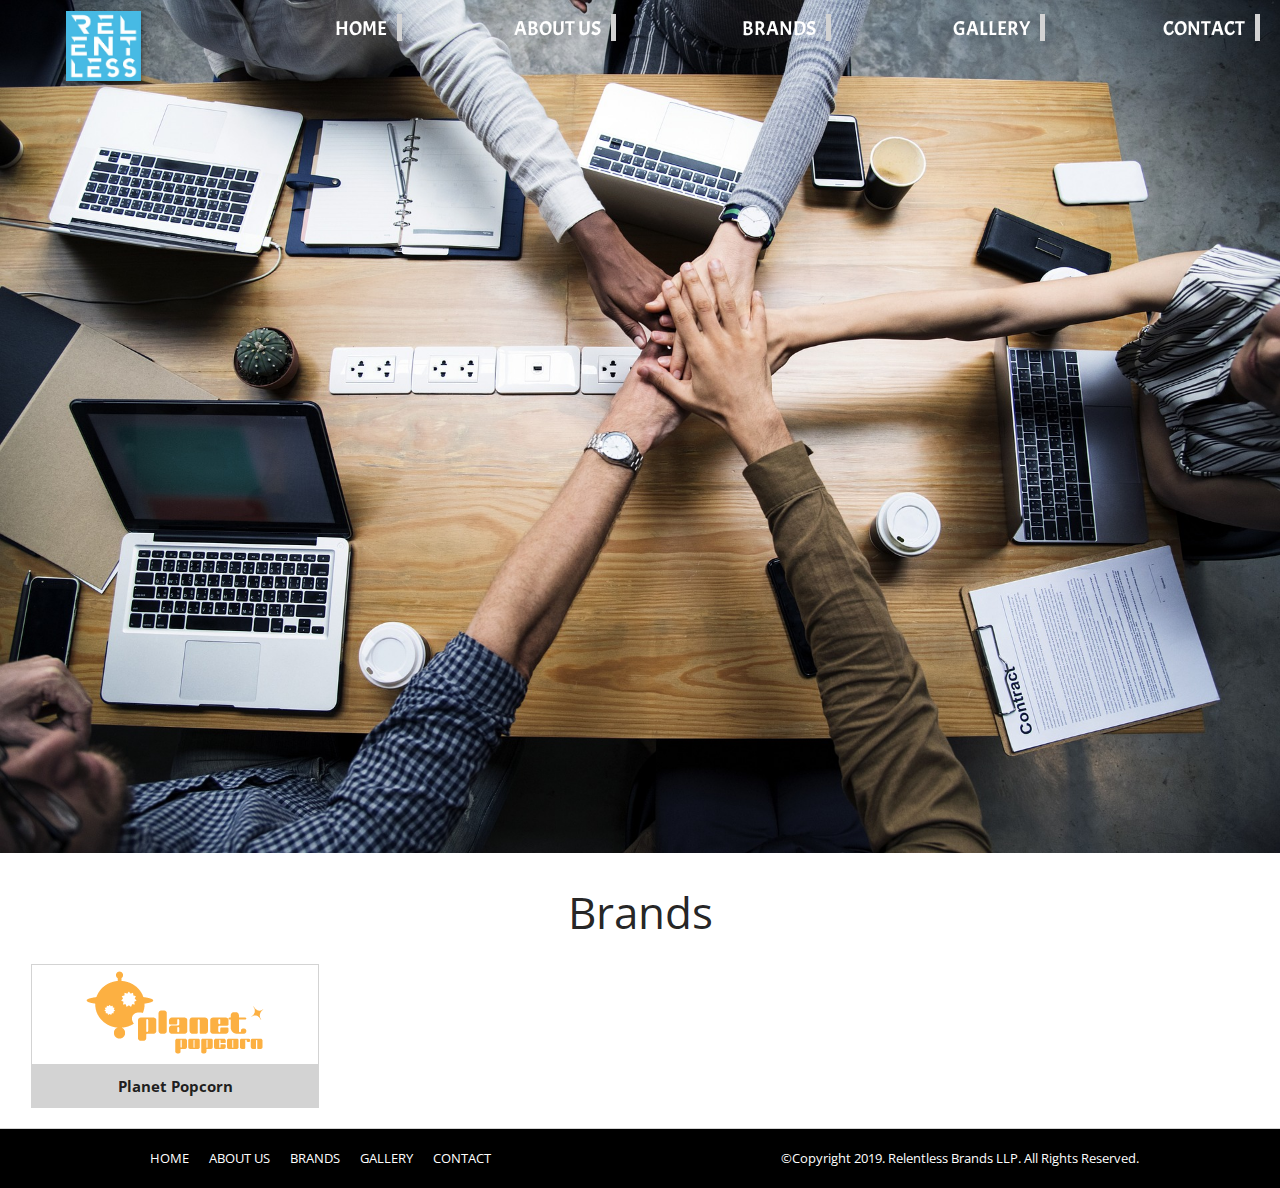
<file: public/assests/bin/brand.html>
<!DOCTYPE html>
<html>
<head>
  <link rel="stylesheet" href="../css/materialize.css">
  <link rel="icon" href="../assests/logo.png">
  <script src="https://cdnjs.cloudflare.com/ajax/libs/jquery/3.3.1/jquery.js"></script>
  <link rel="stylesheet" href="https://fonts.googleapis.com/icon?family=Material+Icons">
  <link rel="stylesheet" href="https://use.fontawesome.com/releases/v5.8.1/css/all.css" integrity="sha384-50oBUHEmvpQ+1lW4y57PTFmhCaXp0ML5d60M1M7uH2+nqUivzIebhndOJK28anvf" crossorigin="anonymous">
  <link rel="stylesheet" href="../master.css">
  <meta name="viewport" content="width=device-width, initial-scale=1.0"/>
</head>
<body>
  <div class="navbar bdr">
    <div class="navtabs bdr center"><a href="../index.html"><img class="nav-img" src="../assests/logo.png" alt=""></a></div>
    <div class="hidden-nav">
      <i class="material-icons menu">menu</i>
      <ul class="nav-toplinks">
        <li><span class="light-bdr"><a href="../index.html">HOME</a></span></li>
        <li><span class="light-bdr"><a href="../bin/about_us.html">ABOUT US</a></span></li>
        <li><span class="light-bdr"><a href="../bin/brand.html">BRANDS</a></span></li>
        <li><span class="light-bdr"><a href="../bin/gallery.html">GALLERY</a></span></li>
        <li><span class="light-bdr"><a href="../bin/contact.html">CONTACT</a></span></li>
      </ul>
    </div>
    <div class="navtabs bdr right"><span class="light-bdr"><a href="../index.html">HOME</a></span></div>
    <div class="navtabs bdr right"><span class="light-bdr"><a href="../bin/about_us.html">ABOUT US</a></span></div>
    <div class="navtabs bdr right"><span class="light-bdr"><a href="../bin/brand.html">BRANDS</a></span></div>
    <div class="navtabs bdr right"><span class="light-bdr"><a href="../bin/gallery.html">GALLERY</a></span></div>
    <div class="navtabs bdr right">
      <span class="light-bdr"><a href="../bin/contact.html">CONTACT</a></span>
    </div>
  </div>
  <div class="parallex-container">
    <div class="parallax">
      <img class="responsive-img" width="100%" src="../assests/business-3370832_1920.jpg" alt="">
    </div>
  </div>
  <h3 style="text-align: center;">Brands</h3>
  <div class="row content-brand">
    <div class="col s6 l3">
      <div class="brand-img">
        <a href="http://planetpopindia.com/"><img class="responsive-img" src="../assests/planet-popcorn-logo.png" alt=""></a>
      </div>
      <div class="brand-text">Planet Popcorn</div>
    </div>
  </div>
  <div class="footer black" style="position: relative; bottom: 0; width:100%;">
    <div class="row">
      <div class="col l6">
        <div class="footer-link" style="  display: flex; flex-direction: row; justify-content: center;">
          <div style="margin: 0px 10px;"><a style="color: white;" href="../index.html">HOME</a></div>
          <div style="margin: 0px 10px;"><a style="color: white;" href="../bin/about_us.html">ABOUT US</a></div>
          <div style="margin: 0px 10px;"><a style="color: white;" href="../bin/brand.html">BRANDS</a></div>
          <div style="margin: 0px 10px;"><a style="color: white;" href="../bin/gallery.html">GALLERY</a></div>
          <div style="margin: 0px 10px;"><a style="color: white;" href="../bin/contact.html">CONTACT</a></div>
        </div>
      </div>
      <div class="col l4" style="display: none;">
        <div class="social-icons">

        </div>
      </div>
      <div class="col l6" style="text-align: center;">
        <span style="color:white;">©Copyright 2019. Relentless Brands LLP. All Rights Reserved.</span>
      </div>
    </div>
  </div>
  <script src="../js/materialize.js"></script>
  <script src="../js/init1.js"></script>
</body>
</html>
</file>
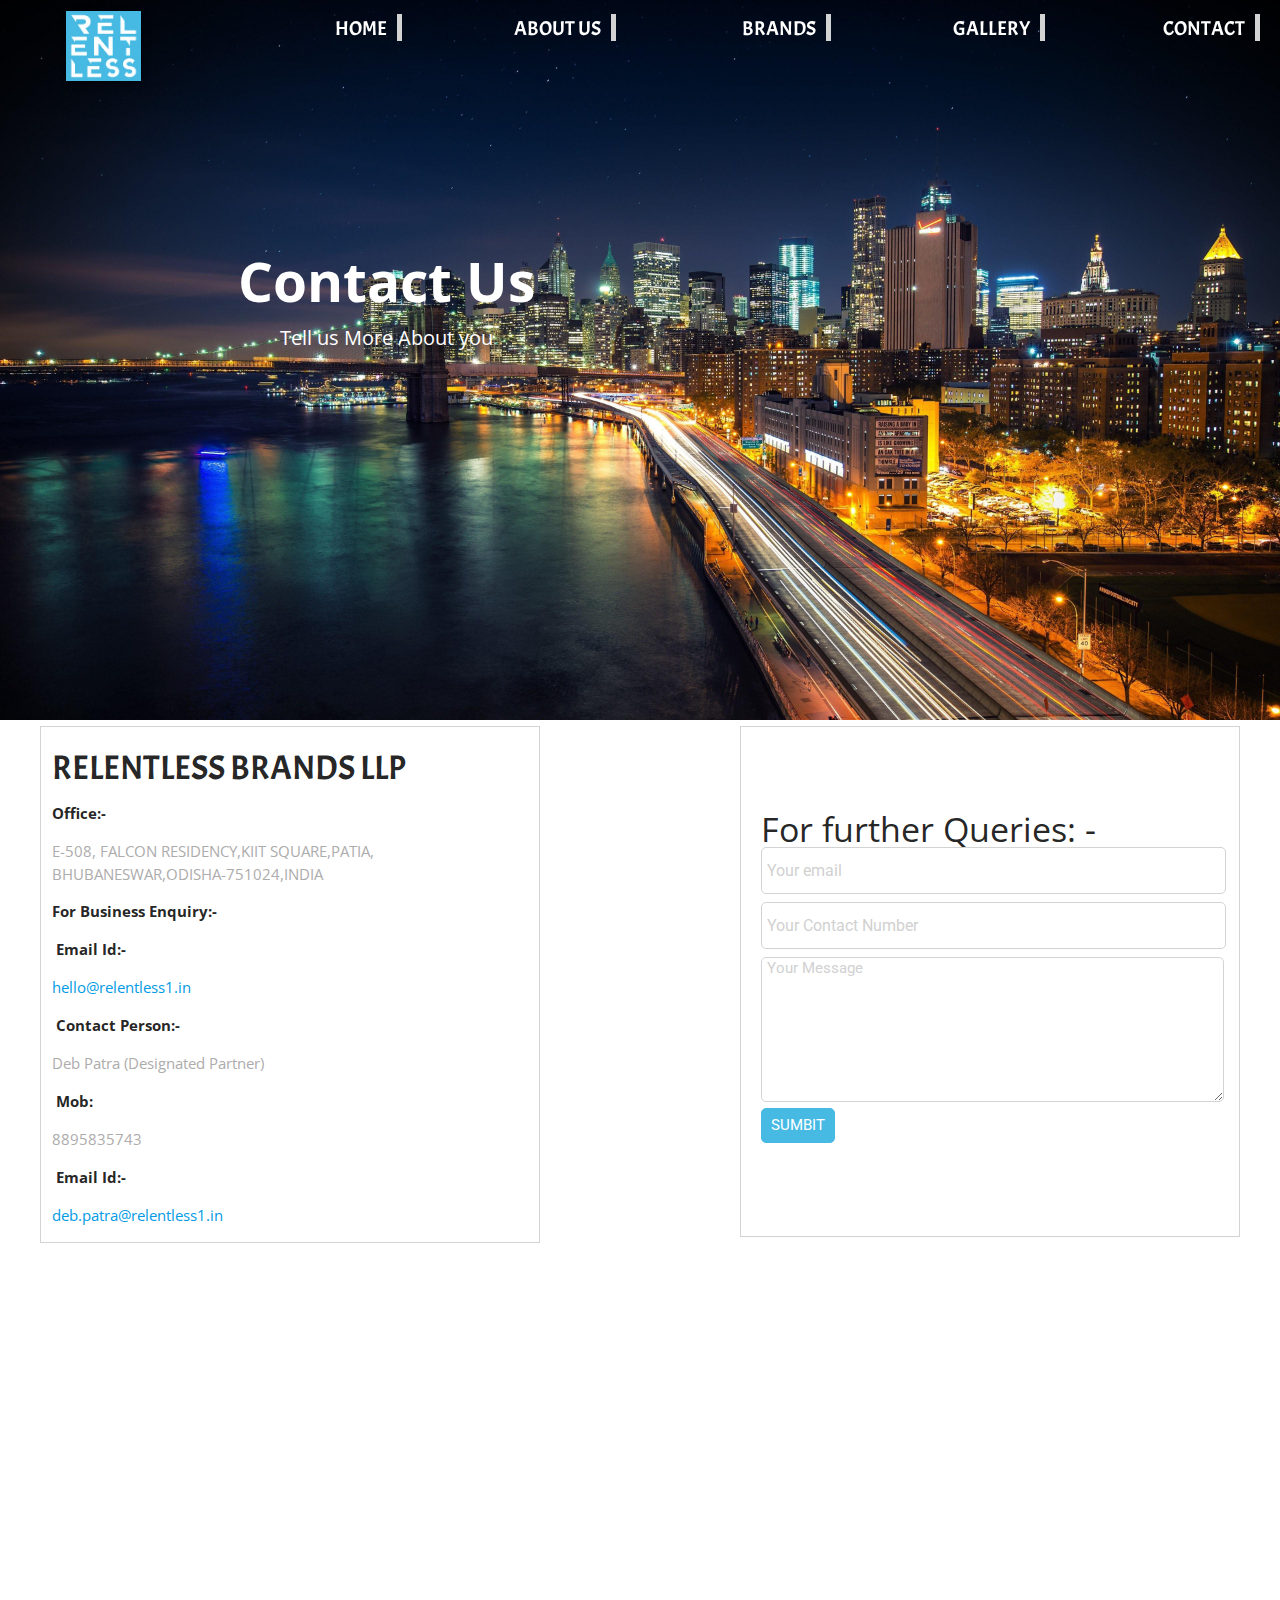
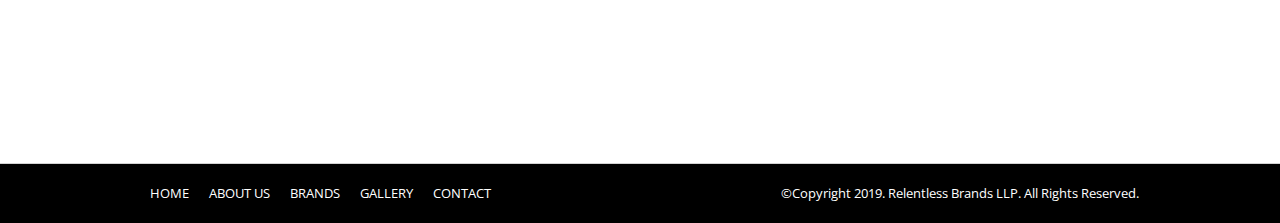
<file: public/assests/bin/contact.html>
<!DOCTYPE html>
<html>
<head>
  <link rel="stylesheet" href="../css/materialize.css">
  <link rel="icon" href="../assests/logo.png">
  <script src="https://cdnjs.cloudflare.com/ajax/libs/jquery/3.3.1/jquery.js"></script>
  <link rel="stylesheet" href="https://fonts.googleapis.com/icon?family=Material+Icons">
  <link rel="stylesheet" href="https://use.fontawesome.com/releases/v5.8.1/css/all.css" integrity="sha384-50oBUHEmvpQ+1lW4y57PTFmhCaXp0ML5d60M1M7uH2+nqUivzIebhndOJK28anvf" crossorigin="anonymous">
  <link rel="stylesheet" href="../master.css">
  <meta name="viewport" content="width=device-width, initial-scale=1.0"/>
</head>
<body>
  <div class="navbar bdr">
    <div class="navtabs bdr center"><a href="../index.html"><img class="nav-img" src="../assests/logo.png" alt=""></a></div>
    <div class="hidden-nav">
      <i class="material-icons menu">menu</i>
      <ul class="nav-toplinks">
        <li><span class="light-bdr"><a href="../index.html">HOME</a></span></li>
        <li><span class="light-bdr"><a href="../bin/about_us.html">ABOUT US</a></span></li>
        <li><span class="light-bdr"><a href="../bin/brand.html">BRANDS</a></span></li>
        <li><span class="light-bdr"><a href="../bin/gallery.html">GALLERY</a></span></li>
        <li><span class="light-bdr"><a href="../bin/contact.html">CONTACT</a></span></li>
      </ul>
    </div>
    <div class="navtabs bdr right"><span class="light-bdr"><a href="../index.html">HOME</a></span></div>
    <div class="navtabs bdr right"><span class="light-bdr"><a href="../bin/about_us.html">ABOUT US</a></span></div>
    <div class="navtabs bdr right"><span class="light-bdr"><a href="../bin/brand.html">BRANDS</a></span></div>
    <div class="navtabs bdr right"><span class="light-bdr"><a href="../bin/gallery.html">GALLERY</a></span></div>
    <div class="navtabs bdr right">
      <span class="light-bdr"><a href="../bin/contact.html">CONTACT</a></span>
    </div>
  </div>
  <div class="parallex-container">
    <div class="parallax">
      <img class="responsive-img" src="../assests/172569.jpg" alt="">
      <div class="parallax-text3">
        <div class="parallax-text-title">Contact Us</div>
        <div class="parallax-text-desc">Tell us More About you</div>
      </div>
    </div>
  </div>
  <div class="row content-contact">
    <div class="col l5" style="border: 1px solid lightgrey;">
      <h4 style="font-family: 'Acme', sans-serif;">RELENTLESS BRANDS LLP</h4>
      <p><i class="fas fa-map-marker-alt"></i> <b>Office:-</b></p><p style="color: #adacac;"> E-508, FALCON RESIDENCY,KIIT SQUARE,PATIA,
        BHUBANESWAR,ODISHA-751024,INDIA</p>
        <p><b>For Business Enquiry:-</b> </p>
        <p><i class="fas fa-envelope"></i> &nbsp<b>Email Id:-</b></p>
<p><a href="mailto: hello@relentless1.in">hello@relentless1.in</a> </p>
        <p><i class="fas fa-user"></i> &nbsp<b>Contact Person:-</b> </p>
        <p style="color: #adacac;" >Deb Patra (Designated Partner)</p>
        <p><i class="fas fa-mobile-alt"></i> &nbsp<b>Mob:</b></p>
<p style="color: #adacac;"> 8895835743</p>
        <p><i class="fas fa-envelope"></i> &nbsp<b>Email Id:-</b></p>
<p><a href="mailto: deb.patra@relentless1.in">deb.patra@relentless1.in</a> </p>
      </div>
      <div class="col l2">

      </div>
      <div class="col l5" style="padding: 83px 20px; border: 1px solid lightgrey;">
        <h4 style="margin: 0px;">For further Queries: -</h4>
        <form method="POST" action="https://formspree.io/hello@relentless1.in">
          <input class="email-input" type="email" name="email" placeholder="Your email" required>
          <input class="no-input" type="number" name="extra" value="" placeholder="Your Contact Number" required>
          <textarea class="query-input" name="message" placeholder="Your Message"></textarea>
          <button class="btn-submit" type="submit">SUMBIT</button>
        </form>
      </div>
    </div>
    <!-- <div id="googleMap" style="width:100%;height:400px;"></div> -->
    <div class="mapouter"><div class="gmap_canvas"><iframe width="100%" height="500" id="gmap_canvas" src="https://maps.google.com/maps?q=Shikhar%20Chandi%20Rd%2C%20K%20I%2C%20I%20T%20University%2C%20Patia%2C%20Bhubaneswar%2C%20Odisha%20741024&t=&z=13&ie=UTF8&iwloc=&output=embed" frameborder="0" scrolling="no" marginheight="0" marginwidth="0"></iframe></div><style>.mapouter{position:relative;text-align:right;height:500px;width:100%;}.gmap_canvas {overflow:hidden;background:none!important;height:500px;width:100%;}</style></div>
    <div class="footer black" style="position: relative; bottom: 0; width:100%;">
      <div class="row">
        <div class="col l6">
          <div class="footer-link" style="  display: flex; flex-direction: row; justify-content: center;">
            <div style="margin: 0px 10px;"><a style="color: white;" href="../index.html">HOME</a></div>
            <div style="margin: 0px 10px;"><a style="color: white;" href="../bin/about_us.html">ABOUT US</a></div>
            <div style="margin: 0px 10px;"><a style="color: white;" href="../bin/brand.html">BRANDS</a></div>
            <div style="margin: 0px 10px;"><a style="color: white;" href="../bin/gallery.html">GALLERY</a></div>
            <div style="margin: 0px 10px;"><a style="color: white;" href="../bin/contact.html">CONTACT</a></div>
          </div>
        </div>
        <div class="col l4" style="display: none;">
          <div class="social-icons">

          </div>
        </div>
        <div class="col l6" style="text-align: center;">
          <span style="color:white;">©Copyright 2019. Relentless Brands LLP. All Rights Reserved.</span>
        </div>
      </div>
    </div>
  <script src="../js/materialize.js"></script>
  <script src="../js/init1.js"></script>
</body>
</html>
</file>
<file: master.css>
@import url("https://fonts.googleapis.com/css?family=PT+Sans");
@import url("https://fonts.googleapis.com/css?family=ZCOOL+XiaoWei");
@import url("https://fonts.googleapis.com/css?family=Black+Ops+One");
@import url("https://fonts.googleapis.com/css?family=Spectral|Spectral+SC");
@import url("https://fonts.googleapis.com/css?family=Acme");
@import url("https://fonts.googleapis.com/css?family=Roboto");
@import url("https://fonts.googleapis.com/css?family=Open+Sans");
* {
  font-family: 'Open Sans', sans-serif;
}

.bdr-b {
  border: 1px solid lightgrey;
}

.fas {
  font-family: "Font Awesome 5 Free" !important;
}

.mt-1 {
  margin-top: 10px;
}

.navbar {
  z-index: 100;
  display: flex;
  position: fixed;
  width: 100%;
  top: 0;
  height: 55px;
  flex-direction: row;
  background-color: transparent;
}

.navbar .navtabs {
  flex-basis: 20%;
  font-size: 20px;
}

.navbar .navtabs .nav-img {
  height: 70px;
  width: 75px;
  position: relative;
  top: 0;
  box-shadow: 2px 3px 8px -3px rgba(0, 0, 0, 0.9);
}

.navbar .navtabs a {
  color: white;
  font-family: 'Acme', sans-serif !important;
}

.navbar .navtabs a:hover {
  text-decoration: underline;
  border-color: #28c5ff;
}

.navbar .hidden-nav {
  display: none;
  position: absolute;
  text-align: right;
  right: 10px;
  top: 15px;
}

@media (max-width: 767px) {
  .navbar .hidden-nav {
    display: block;
  }
}

.navbar .hidden-nav i {
  font-family: 'Material Icons' !important;
  color: white;
}

.navbar .hidden-nav ul {
  display: none;
  position: relative;
  background-color: #f5f5f5;
  top: -5px;
  width: 145px;
  right: -10px;
  padding: 5px 5px 5px 0px;
  transition: .6s;
}

.navbar .hidden-nav ul a {
  color: black;
  font-size: 17px;
}

.navbar .hidden-nav ul a:hover {
  text-decoration: underline;
}

.center {
  text-align: center;
  padding: 11px 0px;
}

.right {
  text-align: right;
  position: relative;
  padding: 13px 20px;
  display: none;
}

@media (min-width: 768px) {
  .right {
    display: block;
  }
}

.light-bdr {
  border-right: 5px solid lightgrey;
  padding-right: 10px;
}

.light-bdr:hover {
  border-color: #0ebaf9;
}

.parallex-container2 {
  position: relative;
}

.parallex-container2 .parallax {
  background-image: url("https://526c26b9d9216af54d49-0f611ed2047a5f4ed4d46c810e6c9e1f.ssl.cf1.rackcdn.com/15495331803781535608259401fjord9841301920.jpeg");
  background-attachment: fixed;
  background-repeat: no-repeat;
  height: 600px;
  width: 100%;
  background-size: cover;
  background-position: center;
}

@media (max-width: 399px) {
  .parallex-container2 .parallax {
    height: 265px;
  }
}

@media (min-width: 700px) and (max-width: 800px) {
  .parallex-container2 .parallax {
    height: 545px;
  }
}

@media (min-width: 400px) and (max-width: 600px) {
  .parallex-container2 .parallax {
    height: 380px;
  }
}

.parallex-container2 .parallax .parallax-text {
  position: absolute;
  text-align: center;
  top: 240px;
  right: 45px;
  color: black;
}

@media (max-width: 399px) {
  .parallex-container2 .parallax .parallax-text {
    top: 95px;
    width: 198px;
    right: 30px;
  }
}

@media (min-width: 700px) and (max-width: 800px) {
  .parallex-container2 .parallax .parallax-text {
    right: 190px;
  }
}

@media (min-width: 400px) and (max-width: 600px) {
  .parallex-container2 .parallax .parallax-text {
    top: 168px;
    right: 25px;
  }
}

.parallex-container2 .parallax .parallax-text .parallax-text-title {
  font-size: 55px;
  font-weight: bold;
}

@media (max-width: 399px) {
  .parallex-container2 .parallax .parallax-text .parallax-text-title {
    font-size: 28px;
  }
}

@media (min-width: 400px) and (max-width: 600px) {
  .parallex-container2 .parallax .parallax-text .parallax-text-title {
    font-size: 35px;
  }
}

.parallex-container2 .parallax .parallax-text .parallax-text-desc {
  font-size: 20px;
  margin-bottom: 15px;
}

@media (max-width: 399px) {
  .parallex-container2 .parallax .parallax-text .parallax-text-desc {
    font-size: 17px;
  }
}

@media (min-width: 400px) and (max-width: 600px) {
  .parallex-container2 .parallax .parallax-text .parallax-text-desc {
    font-size: 19px;
  }
}

.home-content-slot {
  padding: 20px 356px;
}

.home-content-slot h3 {
  text-align: center;
}

.home-content-slot p {
  text-align: center;
}

.content {
  margin: 100px auto;
  width: 100%;
  display: block;
}

.content .col {
  padding: 0px !important;
}

.content img {
  opacity: 0.6;
  height: 310px;
  width: 100%;
}

.content .home {
  position: relative;
}

.content .home .home-content {
  position: absolute;
  top: 40px;
  padding: 30px;
  width: 100%;
  color: black;
  text-align: center;
  font-weight: bold;
}

.content .home .home-content h5 {
  font-family: 'Spectral SC', serif !important;
}

.content .home .home-content p {
  font-family: 'Spectral', serif !important;
}

.content .home .home-content .info {
  background-color: transparent;
  border: 1px solid black;
  color: black;
  font-weight: bold;
}

.content .team-content {
  text-align: center;
  background-color: white;
  position: relative;
  box-shadow: 0 4px 8px 0 rgba(0, 0, 0, 0.3);
}

@media (min-width: 800px) {
  .content .team-content {
    width: 32.33% !important;
    margin-left: 9px !important;
  }
}

@media (max-width: 399px) {
  .content .team-content {
    margin: 5px;
  }
}

@media (min-width: 400px) and (max-width: 600px) {
  .content .team-content {
    margin: 5px;
  }
}

.content .team-content span {
  border: 5px solid grey;
  position: absolute;
  top: -77px;
  left: 15px;
  height: 120px;
  box-shadow: 0 4px 8px 0 rgba(0, 0, 0, 0.2);
}

@media (max-width: 399px) {
  .content .team-content span {
    position: initial;
    display: inline-block;
  }
}

@media (min-width: 400px) and (max-width: 600px) {
  .content .team-content span {
    position: initial;
    display: inline-block;
  }
}

.content .team-content span .team-img {
  border: 5px solid lightgrey;
}

.content .team-content p {
  text-align: right;
  padding-top: 10px;
}

.content .team-content div {
  margin-top: 10px;
  text-align: right;
}

@media (max-width: 399px) {
  .content .team-content div {
    text-align: center;
  }
}

@media (min-width: 400px) and (max-width: 600px) {
  .content .team-content div {
    text-align: center;
  }
}

.parallex-container2 .parallax {
  background-image: url("https://526c26b9d9216af54d49-0f611ed2047a5f4ed4d46c810e6c9e1f.ssl.cf1.rackcdn.com/15495331803781535608259401fjord9841301920.jpeg");
  height: 265px;
}

.parallex-container2 .parallax .parallax-text {
  top: 73px;
  right: 75px;
  color: white;
}

@media (max-width: 399px) {
  .parallex-container2 .parallax .parallax-text {
    top: 60px;
    right: 84px;
  }
}

@media (min-width: 700px) and (max-width: 800px) {
  .parallex-container2 .parallax .parallax-text {
    right: 13px;
  }
}

@media (min-width: 400px) and (max-width: 600px) {
  .parallex-container2 .parallax .parallax-text {
    top: 85px;
    right: 30px;
  }
}

@media (min-width: 700px) and (max-width: 800px) {
  .parallex-container2 .parallax .parallax-text .parallax-text-title {
    font-size: 40px;
  }
}

.footer {
  border-top: 1px solid lightgrey;
  padding: 20px 0px;
  position: absolute;
  bottom: 0;
  width: 100%;
}

.footer .row {
  margin: 0px;
}

.footer .row .footer-links {
  display: flex;
  flex-direction: row;
  justify-content: center;
}

.footer .row .footer-links div {
  margin: 0px 10px;
}

.footer .row .footer-links div a {
  color: white;
}

.footer .row .footer-links div:hover {
  text-decoration: underline;
}

.carousel img {
  width: 250px !important;
}

.content-slot {
  padding: 10px 0px;
}

.content-slot p {
  padding: 0px 30px;
  text-align: justify;
}

@media (min-width: 300px) and (max-width: 600px) {
  .content-slot p {
    padding: 0px 10px;
  }
}

.content-slot .mission-text {
  padding: 0px 30px;
  text-align: justify;
}

.content-slot .belif-text {
  padding: 0px 30px;
  text-align: justify;
}

.content-slot .value-slot {
  padding: 0px 30px;
  text-align: justify;
}

.content-slot .value-slot .col img {
  height: 200px;
  width: 100%;
}

.hover-card:hover {
  box-shadow: 0 8px 8px 0 rgba(0, 0, 0, 0.2);
  background-color: white;
  border-radius: 5px;
}

.team-slot {
  padding: 0px 30px;
  text-align: justify;
}

.content-brand {
  padding: 0px 20px;
  text-align: center;
}

.content-brand .brand-img {
  border: 1px solid lightgrey;
  margin-top: 10px;
}

.content-brand .brand-text {
  background-color: lightgrey;
  padding: 10px 0px;
  font-weight: bold;
}

.content-contact {
  padding: 0px 40px;
}

form {
  padding-top: 0px;
}

form .email-input, form .query-input, form .no-input {
  border: 1px solid lightgrey  !important;
  border-radius: 5px !important;
  padding-left: 5px !important;
}

form .query-input {
  height: 155px;
  width: 101%;
}

form .btn-submit {
  background-color: #47bae4;
  border: 1px solid #47bae4;
  border-radius: 5px;
  padding: 8px;
  color: white;
}

.gallery-content {
  padding: 10px 10px;
}

.gallery-content div img {
  height: 175px !important;
  width: 100% !important;
}

.parallex-container {
  position: relative;
}

.parallex-container .parallax-text {
  position: absolute;
  text-align: center;
  top: 240px;
  right: 45px;
  color: white;
}

@media (max-width: 399px) {
  .parallex-container .parallax-text {
    top: 40px;
    width: 198px;
    right: 59px;
  }
}

@media (min-width: 700px) and (max-width: 800px) {
  .parallex-container .parallax-text {
    right: 10px;
  }
}

@media (min-width: 400px) and (max-width: 600px) {
  .parallex-container .parallax-text {
    top: 38px;
    width: 155px;
    right: 25px;
  }
}

.parallex-container .parallax-text .parallax-text-title {
  font-size: 55px;
  font-weight: bold;
}

@media (max-width: 399px) {
  .parallex-container .parallax-text .parallax-text-title {
    font-size: 28px;
  }
}

@media (min-width: 400px) and (max-width: 600px) {
  .parallex-container .parallax-text .parallax-text-title {
    font-size: 35px;
  }
}

.parallex-container .parallax-text .parallax-text-desc {
  font-size: 20px;
  margin-bottom: 15px;
}

@media (max-width: 399px) {
  .parallex-container .parallax-text .parallax-text-desc {
    font-size: 17px;
  }
}

@media (min-width: 400px) and (max-width: 600px) {
  .parallex-container .parallax-text .parallax-text-desc {
    font-size: 19px;
  }
}

.parallex-container .parallax-text2 {
  position: absolute;
  text-align: center;
  top: 540px;
  right: 645px;
  color: white;
}

@media (max-width: 399px) {
  .parallex-container .parallax-text2 {
    top: 95px;
    right: 75px;
  }
}

@media (min-width: 808px) and (max-width: 1100px) {
  .parallex-container .parallax-text2 {
    top: 273px;
    right: 380px;
  }
}

@media (min-width: 700px) and (max-width: 800px) {
  .parallex-container .parallax-text2 {
    top: 200px;
    right: 255px;
  }
}

@media (min-width: 400px) and (max-width: 600px) {
  .parallex-container .parallax-text2 {
    top: 105px;
    right: 84px;
  }
}

.parallex-container .parallax-text2 .parallax-text-title {
  font-size: 55px;
  font-weight: bold;
}

@media (max-width: 399px) {
  .parallex-container .parallax-text2 .parallax-text-title {
    font-size: 28px;
  }
}

@media (min-width: 400px) and (max-width: 600px) {
  .parallex-container .parallax-text2 .parallax-text-title {
    font-size: 35px;
  }
}

.parallex-container .parallax-text2 .parallax-text-desc {
  font-size: 20px;
  margin-bottom: 15px;
}

@media (max-width: 399px) {
  .parallex-container .parallax-text2 .parallax-text-desc {
    font-size: 17px;
  }
}

@media (min-width: 400px) and (max-width: 600px) {
  .parallex-container .parallax-text2 .parallax-text-desc {
    font-size: 19px;
  }
}

.parallex-container .parallax-text3 {
  position: absolute;
  text-align: center;
  top: 240px;
  right: 745px;
  color: white;
}

@media (max-width: 399px) {
  .parallex-container .parallax-text3 {
    top: 95px;
    right: 151px;
  }
}

@media (min-width: 700px) and (max-width: 800px) {
  .parallex-container .parallax-text3 {
    right: 355px;
    top: 136px;
  }
}

@media (min-width: 400px) and (max-width: 600px) {
  .parallex-container .parallax-text3 {
    top: 68px;
    right: 165px;
  }
}

.parallex-container .parallax-text3 .parallax-text-title {
  font-size: 55px;
  font-weight: bold;
}

@media (max-width: 399px) {
  .parallex-container .parallax-text3 .parallax-text-title {
    font-size: 28px;
  }
}

@media (min-width: 400px) and (max-width: 600px) {
  .parallex-container .parallax-text3 .parallax-text-title {
    font-size: 35px;
  }
}

.parallex-container .parallax-text3 .parallax-text-desc {
  font-size: 20px;
  margin-bottom: 15px;
}

@media (max-width: 399px) {
  .parallex-container .parallax-text3 .parallax-text-desc {
    font-size: 17px;
  }
}

@media (min-width: 400px) and (max-width: 600px) {
  .parallex-container .parallax-text3 .parallax-text-desc {
    font-size: 19px;
  }
}
</file>
<file: public/master.css>
@import url("https://fonts.googleapis.com/css?family=PT+Sans");
@import url("https://fonts.googleapis.com/css?family=ZCOOL+XiaoWei");
@import url("https://fonts.googleapis.com/css?family=Black+Ops+One");
@import url("https://fonts.googleapis.com/css?family=Spectral|Spectral+SC");
@import url("https://fonts.googleapis.com/css?family=Acme");
@import url("https://fonts.googleapis.com/css?family=Roboto");
@import url("https://fonts.googleapis.com/css?family=Open+Sans");
* {
  font-family: 'Open Sans', sans-serif;
}

.bdr-b {
  border: 1px solid lightgrey;
}

.fas {
  font-family: "Font Awesome 5 Free" !important;
}

.mt-1 {
  margin-top: 10px;
}

.navbar {
  z-index: 100;
  display: flex;
  position: fixed;
  width: 100%;
  top: 0;
  height: 55px;
  flex-direction: row;
  background-color: transparent;
}

.navbar .navtabs {
  flex-basis: 20%;
  font-size: 20px;
}

.navbar .navtabs .nav-img {
  height: 70px;
  width: 75px;
  position: relative;
  top: 0;
  box-shadow: 2px 3px 8px -3px rgba(0, 0, 0, 0.9);
}

.navbar .navtabs a {
  color: white;
  font-family: 'Acme', sans-serif !important;
}

.navbar .navtabs a:hover {
  text-decoration: underline;
  border-color: #28c5ff;
}

.navbar .hidden-nav {
  display: none;
  position: absolute;
  text-align: right;
  right: 10px;
  top: 15px;
}

@media (max-width: 767px) {
  .navbar .hidden-nav {
    display: block;
  }
}

.navbar .hidden-nav i {
  font-family: 'Material Icons' !important;
  color: white;
}

.navbar .hidden-nav ul {
  display: none;
  position: relative;
  background-color: #f5f5f5;
  top: -5px;
  width: 145px;
  right: -10px;
  padding: 5px 5px 5px 0px;
  transition: .6s;
}

.navbar .hidden-nav ul a {
  color: black;
  font-size: 17px;
}

.navbar .hidden-nav ul a:hover {
  text-decoration: underline;
}

.center {
  text-align: center;
  padding: 11px 0px;
}

.right {
  text-align: right;
  position: relative;
  padding: 13px 20px;
  display: none;
}

@media (min-width: 768px) {
  .right {
    display: block;
  }
}

.light-bdr {
  border-right: 5px solid lightgrey;
  padding-right: 10px;
}

.light-bdr:hover {
  border-color: #0ebaf9;
}

.parallex-container2 {
  position: relative;
}

.parallex-container2 .parallax {
  background-image: url("https://526c26b9d9216af54d49-0f611ed2047a5f4ed4d46c810e6c9e1f.ssl.cf1.rackcdn.com/15495331803781535608259401fjord9841301920.jpeg");
  background-attachment: fixed;
  background-repeat: no-repeat;
  height: 600px;
  width: 100%;
  background-size: cover;
  background-position: center;
}

@media (max-width: 399px) {
  .parallex-container2 .parallax {
    height: 265px;
  }
}

@media (min-width: 700px) and (max-width: 800px) {
  .parallex-container2 .parallax {
    height: 545px;
  }
}

@media (min-width: 400px) and (max-width: 600px) {
  .parallex-container2 .parallax {
    height: 380px;
  }
}

.parallex-container2 .parallax .parallax-text {
  position: absolute;
  text-align: center;
  top: 240px;
  right: 45px;
  color: black;
}

@media (max-width: 399px) {
  .parallex-container2 .parallax .parallax-text {
    top: 95px;
    width: 198px;
    right: 30px;
  }
}

@media (min-width: 700px) and (max-width: 800px) {
  .parallex-container2 .parallax .parallax-text {
    right: 190px;
  }
}

@media (min-width: 400px) and (max-width: 600px) {
  .parallex-container2 .parallax .parallax-text {
    top: 168px;
    right: 25px;
  }
}

.parallex-container2 .parallax .parallax-text .parallax-text-title {
  font-size: 55px;
  font-weight: bold;
}

@media (max-width: 399px) {
  .parallex-container2 .parallax .parallax-text .parallax-text-title {
    font-size: 28px;
  }
}

@media (min-width: 400px) and (max-width: 600px) {
  .parallex-container2 .parallax .parallax-text .parallax-text-title {
    font-size: 35px;
  }
}

.parallex-container2 .parallax .parallax-text .parallax-text-desc {
  font-size: 20px;
  margin-bottom: 15px;
}

@media (max-width: 399px) {
  .parallex-container2 .parallax .parallax-text .parallax-text-desc {
    font-size: 17px;
  }
}

@media (min-width: 400px) and (max-width: 600px) {
  .parallex-container2 .parallax .parallax-text .parallax-text-desc {
    font-size: 19px;
  }
}

.home-content-slot {
  padding: 20px 356px;
}

@media (max-width: 1100px) {
  .home-content-slot {
    padding: 20px 8px;
  }
}

.home-content-slot h3 {
  text-align: center;
}

.home-content-slot p {
  text-align: center;
}

.content {
  margin: 100px auto;
  width: 100%;
  display: block;
}

.content .col {
  padding: 0px !important;
}

.content img {
  height: 400px;
  width: 100%;
}

.content .home {
  position: relative;
}

.content .home .home-content {
  position: absolute;
  top: 40px;
  padding: 30px;
  width: 100%;
  color: white;
  text-align: center;
  font-weight: bold;
}

.content .home .home-content h5 {
  font-family: 'Spectral SC', serif !important;
}

.content .home .home-content p {
  font-family: 'Spectral', serif !important;
}

.content .home .home-content .info {
  background-color: transparent;
  border: 1px solid black;
  color: black;
  font-weight: bold;
}

.content .team-content {
  text-align: center;
  background-color: white;
  position: relative;
  box-shadow: 0 4px 8px 0 rgba(0, 0, 0, 0.3);
}

@media (min-width: 800px) {
  .content .team-content {
    width: 32.33% !important;
    margin-left: 9px !important;
  }
}

@media (max-width: 399px) {
  .content .team-content {
    margin: 5px;
  }
}

@media (min-width: 400px) and (max-width: 600px) {
  .content .team-content {
    margin: 5px;
  }
}

.content .team-content span {
  border: 5px solid grey;
  position: absolute;
  top: -77px;
  left: 15px;
  height: 120px;
  box-shadow: 0 4px 8px 0 rgba(0, 0, 0, 0.2);
}

@media (max-width: 399px) {
  .content .team-content span {
    position: initial;
    display: inline-block;
  }
}

@media (min-width: 400px) and (max-width: 600px) {
  .content .team-content span {
    position: initial;
    display: inline-block;
  }
}

.content .team-content span .team-img {
  border: 5px solid lightgrey;
}

.content .team-content p {
  text-align: right;
  padding-top: 10px;
}

.content .team-content div {
  margin-top: 10px;
  text-align: right;
}

@media (max-width: 399px) {
  .content .team-content div {
    text-align: center;
  }
}

@media (min-width: 400px) and (max-width: 600px) {
  .content .team-content div {
    text-align: center;
  }
}

.parallex-container2 .parallax {
  background-image: url("https://526c26b9d9216af54d49-0f611ed2047a5f4ed4d46c810e6c9e1f.ssl.cf1.rackcdn.com/15495331803781535608259401fjord9841301920.jpeg");
  height: 265px;
}

.parallex-container2 .parallax .parallax-text {
  top: 73px;
  right: 75px;
  color: white;
}

@media (max-width: 399px) {
  .parallex-container2 .parallax .parallax-text {
    top: 60px;
    right: 84px;
  }
}

@media (min-width: 700px) and (max-width: 800px) {
  .parallex-container2 .parallax .parallax-text {
    right: 13px;
  }
}

@media (min-width: 400px) and (max-width: 600px) {
  .parallex-container2 .parallax .parallax-text {
    top: 85px;
    right: 30px;
  }
}

@media (min-width: 700px) and (max-width: 800px) {
  .parallex-container2 .parallax .parallax-text .parallax-text-title {
    font-size: 40px;
  }
}

.footer {
  border-top: 1px solid lightgrey;
  padding: 20px 0px;
  position: absolute;
  bottom: 0;
  width: 100%;
}

.footer .row {
  margin: 0px;
}

.footer .row .footer-links {
  display: flex;
  flex-direction: row;
  justify-content: center;
}

.footer .row .footer-links div {
  margin: 0px 10px;
}

.footer .row .footer-links div a {
  color: white;
}

.footer .row .footer-links div:hover {
  text-decoration: underline;
}

.carousel img {
  width: 250px !important;
}

.content-slot {
  padding: 10px 0px;
}

.content-slot p {
  padding: 0px 30px;
  text-align: justify;
}

@media (min-width: 300px) and (max-width: 600px) {
  .content-slot p {
    padding: 0px 10px;
  }
}

.content-slot .mission-text {
  padding: 0px 30px;
  text-align: justify;
}

.content-slot .belif-text {
  padding: 0px 30px;
  text-align: justify;
}

.content-slot .value-slot {
  padding: 0px 30px;
  text-align: justify;
}

.content-slot .value-slot .col img {
  height: 200px;
  width: 100%;
}

.hover-card:hover {
  box-shadow: 0 8px 8px 0 rgba(0, 0, 0, 0.2);
  background-color: white;
  border-radius: 5px;
}

.team-slot {
  padding: 0px 30px;
  text-align: justify;
}

.content-brand {
  padding: 0px 20px;
  text-align: center;
}

.content-brand .brand-img {
  border: 1px solid lightgrey;
  margin-top: 10px;
}

.content-brand .brand-text {
  background-color: lightgrey;
  padding: 10px 0px;
  font-weight: bold;
}

.content-contact {
  padding: 0px 40px;
}

form {
  padding-top: 0px;
}

form .email-input, form .query-input, form .no-input {
  border: 1px solid lightgrey  !important;
  border-radius: 5px !important;
  padding-left: 5px !important;
}

form .query-input {
  height: 145px;
  width: 101%;
}

form .btn-submit {
  background-color: #47bae4;
  border: 1px solid #47bae4;
  border-radius: 5px;
  padding: 8px 9px;
  margin-bottom: 10px;
  color: white;
}

.gallery-content {
  padding: 10px 10px;
}

.gallery-content div img {
  height: 230px !important;
  width: 100% !important;
}

.parallex-container {
  position: relative;
}

.parallex-container .parallax-text {
  position: absolute;
  text-align: center;
  top: 240px;
  right: 45px;
  color: white;
}

@media (max-width: 399px) {
  .parallex-container .parallax-text {
    top: 40px;
    width: 198px;
    right: 59px;
  }
}

@media (min-width: 700px) and (max-width: 800px) {
  .parallex-container .parallax-text {
    right: 10px;
  }
}

@media (min-width: 400px) and (max-width: 600px) {
  .parallex-container .parallax-text {
    top: 38px;
    width: 155px;
    right: 25px;
  }
}

.parallex-container .parallax-text .parallax-text-title {
  font-size: 55px;
  font-weight: bold;
}

@media (max-width: 399px) {
  .parallex-container .parallax-text .parallax-text-title {
    font-size: 28px;
  }
}

@media (min-width: 400px) and (max-width: 600px) {
  .parallex-container .parallax-text .parallax-text-title {
    font-size: 35px;
  }
}

.parallex-container .parallax-text .parallax-text-desc {
  font-size: 20px;
  margin-bottom: 15px;
}

@media (max-width: 399px) {
  .parallex-container .parallax-text .parallax-text-desc {
    font-size: 17px;
  }
}

@media (min-width: 400px) and (max-width: 600px) {
  .parallex-container .parallax-text .parallax-text-desc {
    font-size: 19px;
  }
}

.parallex-container .parallax-text2 {
  position: absolute;
  text-align: center;
  top: 540px;
  right: 645px;
  color: white;
}

@media (max-width: 399px) {
  .parallex-container .parallax-text2 {
    top: 95px;
    right: 75px;
  }
}

@media (min-width: 808px) and (max-width: 1100px) {
  .parallex-container .parallax-text2 {
    top: 273px;
    right: 380px;
  }
}

@media (min-width: 700px) and (max-width: 800px) {
  .parallex-container .parallax-text2 {
    top: 200px;
    right: 255px;
  }
}

@media (min-width: 400px) and (max-width: 600px) {
  .parallex-container .parallax-text2 {
    top: 105px;
    right: 84px;
  }
}

.parallex-container .parallax-text2 .parallax-text-title {
  font-size: 55px;
  font-weight: bold;
}

@media (max-width: 399px) {
  .parallex-container .parallax-text2 .parallax-text-title {
    font-size: 28px;
  }
}

@media (min-width: 400px) and (max-width: 600px) {
  .parallex-container .parallax-text2 .parallax-text-title {
    font-size: 35px;
  }
}

.parallex-container .parallax-text2 .parallax-text-desc {
  font-size: 20px;
  margin-bottom: 15px;
}

@media (max-width: 399px) {
  .parallex-container .parallax-text2 .parallax-text-desc {
    font-size: 17px;
  }
}

@media (min-width: 400px) and (max-width: 600px) {
  .parallex-container .parallax-text2 .parallax-text-desc {
    font-size: 19px;
  }
}

.parallex-container .parallax-text3 {
  position: absolute;
  text-align: center;
  top: 240px;
  right: 745px;
  color: white;
}

@media (max-width: 399px) {
  .parallex-container .parallax-text3 {
    top: 95px;
    right: 151px;
  }
}

@media (min-width: 700px) and (max-width: 800px) {
  .parallex-container .parallax-text3 {
    right: 355px;
    top: 136px;
  }
}

@media (min-width: 400px) and (max-width: 600px) {
  .parallex-container .parallax-text3 {
    top: 68px;
    right: 165px;
  }
}

.parallex-container .parallax-text3 .parallax-text-title {
  font-size: 55px;
  font-weight: bold;
}

@media (max-width: 399px) {
  .parallex-container .parallax-text3 .parallax-text-title {
    font-size: 28px;
  }
}

@media (min-width: 400px) and (max-width: 600px) {
  .parallex-container .parallax-text3 .parallax-text-title {
    font-size: 35px;
  }
}

.parallex-container .parallax-text3 .parallax-text-desc {
  font-size: 20px;
  margin-bottom: 15px;
}

@media (max-width: 399px) {
  .parallex-container .parallax-text3 .parallax-text-desc {
    font-size: 17px;
  }
}

@media (min-width: 400px) and (max-width: 600px) {
  .parallex-container .parallax-text3 .parallax-text-desc {
    font-size: 19px;
  }
}
</file>
<file: public/assests/master.css>
@import url("https://fonts.googleapis.com/css?family=PT+Sans");
@import url("https://fonts.googleapis.com/css?family=ZCOOL+XiaoWei");
@import url("https://fonts.googleapis.com/css?family=Black+Ops+One");
@import url("https://fonts.googleapis.com/css?family=Spectral|Spectral+SC");
@import url("https://fonts.googleapis.com/css?family=Acme");
@import url("https://fonts.googleapis.com/css?family=Roboto");
@import url("https://fonts.googleapis.com/css?family=Open+Sans");
* {
  font-family: 'Open Sans', sans-serif;
}

.bdr-b {
  border: 1px solid lightgrey;
}

.fas {
  font-family: "Font Awesome 5 Free" !important;
}

.mt-1 {
  margin-top: 10px;
}

.navbar {
  z-index: 100;
  display: flex;
  position: fixed;
  width: 100%;
  top: 0;
  height: 55px;
  flex-direction: row;
  background-color: transparent;
}

.navbar .navtabs {
  flex-basis: 20%;
  font-size: 20px;
}

.navbar .navtabs .nav-img {
  height: 70px;
  width: 75px;
  position: relative;
  top: 0;
  box-shadow: 2px 3px 8px -3px rgba(0, 0, 0, 0.9);
}

.navbar .navtabs a {
  color: white;
  font-family: 'Acme', sans-serif !important;
}

.navbar .navtabs a:hover {
  text-decoration: underline;
  border-color: #28c5ff;
}

.navbar .hidden-nav {
  display: none;
  position: absolute;
  text-align: right;
  right: 10px;
  top: 15px;
}

@media (max-width: 767px) {
  .navbar .hidden-nav {
    display: block;
  }
}

.navbar .hidden-nav i {
  font-family: 'Material Icons' !important;
  color: white;
}

.navbar .hidden-nav ul {
  display: none;
  position: relative;
  background-color: #f5f5f5;
  top: -5px;
  width: 145px;
  right: -10px;
  padding: 5px 5px 5px 0px;
  transition: .6s;
}

.navbar .hidden-nav ul a {
  color: black;
  font-size: 17px;
}

.navbar .hidden-nav ul a:hover {
  text-decoration: underline;
}

.center {
  text-align: center;
  padding: 11px 0px;
}

.right {
  text-align: right;
  position: relative;
  padding: 13px 20px;
  display: none;
}

@media (min-width: 768px) {
  .right {
    display: block;
  }
}

.light-bdr {
  border-right: 5px solid lightgrey;
  padding-right: 10px;
}

.light-bdr:hover {
  border-color: #0ebaf9;
}

.parallex-container2 {
  position: relative;
}

.parallex-container2 .parallax {
  background-image: url("https://526c26b9d9216af54d49-0f611ed2047a5f4ed4d46c810e6c9e1f.ssl.cf1.rackcdn.com/15495331803781535608259401fjord9841301920.jpeg");
  background-attachment: fixed;
  background-repeat: no-repeat;
  height: 600px;
  width: 100%;
  background-size: cover;
  background-position: center;
}

@media (max-width: 399px) {
  .parallex-container2 .parallax {
    height: 265px;
  }
}

@media (min-width: 700px) and (max-width: 800px) {
  .parallex-container2 .parallax {
    height: 545px;
  }
}

@media (min-width: 400px) and (max-width: 600px) {
  .parallex-container2 .parallax {
    height: 380px;
  }
}

.parallex-container2 .parallax .parallax-text {
  position: absolute;
  text-align: center;
  top: 240px;
  right: 45px;
  color: black;
}

@media (max-width: 399px) {
  .parallex-container2 .parallax .parallax-text {
    top: 95px;
    width: 198px;
    right: 30px;
  }
}

@media (min-width: 700px) and (max-width: 800px) {
  .parallex-container2 .parallax .parallax-text {
    right: 190px;
  }
}

@media (min-width: 400px) and (max-width: 600px) {
  .parallex-container2 .parallax .parallax-text {
    top: 168px;
    right: 25px;
  }
}

.parallex-container2 .parallax .parallax-text .parallax-text-title {
  font-size: 55px;
  font-weight: bold;
}

@media (max-width: 399px) {
  .parallex-container2 .parallax .parallax-text .parallax-text-title {
    font-size: 28px;
  }
}

@media (min-width: 400px) and (max-width: 600px) {
  .parallex-container2 .parallax .parallax-text .parallax-text-title {
    font-size: 35px;
  }
}

.parallex-container2 .parallax .parallax-text .parallax-text-desc {
  font-size: 20px;
  margin-bottom: 15px;
}

@media (max-width: 399px) {
  .parallex-container2 .parallax .parallax-text .parallax-text-desc {
    font-size: 17px;
  }
}

@media (min-width: 400px) and (max-width: 600px) {
  .parallex-container2 .parallax .parallax-text .parallax-text-desc {
    font-size: 19px;
  }
}

.home-content-slot {
  line-height: 35px;
  padding: 1px 80px;
}

@media (max-width: 1100px) {
  .home-content-slot {
    padding: 1px 8px;
  }
}

.home-content-slot h3 {
  text-align: center;
}

.home-content-slot p {
  text-align: center;
}

.home-content-slot-img {
  text-align: center;
}

.home-content-slot-img img {
  height: 350px;
  width: 85%;
}

.content {
  margin: 100px auto;
  width: 100%;
  display: block;
}

.content .col {
  padding: 0px !important;
}

.content img {
  height: 400px;
  width: 100%;
}

.content .home {
  position: relative;
}

.content .home .home-content {
  position: absolute;
  top: 40px;
  padding: 30px;
  width: 100%;
  color: white;
  text-align: center;
  font-weight: bold;
}

.content .home .home-content h5 {
  font-family: 'Spectral SC', serif !important;
}

.content .home .home-content p {
  font-family: 'Spectral', serif !important;
}

.content .home .home-content .info {
  background-color: transparent;
  border: 1px solid black;
  color: black;
  font-weight: bold;
}

.content .team-content {
  text-align: center;
  background-color: white;
  position: relative;
  box-shadow: 0 4px 8px 0 rgba(0, 0, 0, 0.3);
}

@media (min-width: 800px) {
  .content .team-content {
    width: 32.33% !important;
    margin-left: 9px !important;
  }
}

@media (max-width: 399px) {
  .content .team-content {
    margin: 5px;
  }
}

@media (min-width: 400px) and (max-width: 600px) {
  .content .team-content {
    margin: 5px;
  }
}

.content .team-content span {
  border: 5px solid grey;
  position: absolute;
  top: -77px;
  left: 15px;
  height: 120px;
  box-shadow: 0 4px 8px 0 rgba(0, 0, 0, 0.2);
}

@media (max-width: 399px) {
  .content .team-content span {
    position: initial;
    display: inline-block;
  }
}

@media (min-width: 400px) and (max-width: 600px) {
  .content .team-content span {
    position: initial;
    display: inline-block;
  }
}

.content .team-content span .team-img {
  border: 5px solid lightgrey;
}

.content .team-content p {
  text-align: right;
  padding-top: 10px;
}

.content .team-content div {
  margin-top: 10px;
  text-align: right;
}

@media (max-width: 399px) {
  .content .team-content div {
    text-align: center;
  }
}

@media (min-width: 400px) and (max-width: 600px) {
  .content .team-content div {
    text-align: center;
  }
}

.parallex-container2 .parallax {
  background-image: url("https://526c26b9d9216af54d49-0f611ed2047a5f4ed4d46c810e6c9e1f.ssl.cf1.rackcdn.com/15495331803781535608259401fjord9841301920.jpeg");
  height: 265px;
}

.parallex-container2 .parallax .parallax-text {
  top: 73px;
  right: 75px;
  color: white;
}

@media (max-width: 399px) {
  .parallex-container2 .parallax .parallax-text {
    top: 60px;
    right: 84px;
  }
}

@media (min-width: 700px) and (max-width: 800px) {
  .parallex-container2 .parallax .parallax-text {
    right: 13px;
  }
}

@media (min-width: 400px) and (max-width: 600px) {
  .parallex-container2 .parallax .parallax-text {
    top: 85px;
    right: 30px;
  }
}

@media (min-width: 700px) and (max-width: 800px) {
  .parallex-container2 .parallax .parallax-text .parallax-text-title {
    font-size: 40px;
  }
}

.footer {
  border-top: 1px solid lightgrey;
  padding: 20px 0px;
  position: absolute;
  bottom: 0;
  width: 100%;
}

.footer .row {
  margin: 0px;
  font-size: 13px;
}

.footer .row s
.footer-link {
  display: flex;
  flex-direction: row;
  justify-content: center;
}

.footer .row s
.footer-link div {
  margin: 0px 10px;
}

.footer .row s
.footer-link div a {
  color: white;
}

.footer .row s
.footer-link div:hover {
  text-decoration: underline;
}

.carousel img {
  width: 250px !important;
}

.content-slot {
  padding: 10px 0px;
}

.content-slot p {
  padding: 0px 30px;
  text-align: justify;
}

@media (min-width: 300px) and (max-width: 600px) {
  .content-slot p {
    padding: 0px 10px;
  }
}

.content-slot .mission-text {
  padding: 0px 30px;
  text-align: justify;
}

.content-slot .belif-text {
  padding: 0px 30px;
  text-align: justify;
}

.content-slot .value-slot {
  padding: 0px 30px;
  text-align: justify;
}

.content-slot .value-slot .col img {
  height: 200px;
  width: 100%;
}

.hover-card:hover {
  box-shadow: 0 8px 8px 0 rgba(0, 0, 0, 0.2);
  background-color: white;
  border-radius: 5px;
}

.team-slot {
  padding: 0px 30px;
  text-align: justify;
}

.content-brand {
  padding: 0px 20px;
  text-align: center;
}

.content-brand .brand-img {
  border: 1px solid lightgrey;
  margin-top: 10px;
}

.content-brand .brand-text {
  background-color: lightgrey;
  padding: 10px 0px;
  font-weight: bold;
}

.content-contact {
  padding: 0px 40px;
}

form {
  padding-top: 0px;
}

form .email-input, form .query-input, form .no-input {
  border: 1px solid lightgrey  !important;
  border-radius: 5px !important;
  padding-left: 5px !important;
}

form .query-input {
  height: 145px;
  width: 101%;
}

form .btn-submit {
  background-color: #47bae4;
  border: 1px solid #47bae4;
  border-radius: 5px;
  padding: 8px 9px;
  margin-bottom: 10px;
  color: white;
}

.gallery-content {
  padding: 10px 100px;
}

.gallery-content div img {
  border-radius: 5px;
  height: 300px !important;
  width: 100% !important;
}

.parallex-container {
  position: relative;
}

.parallex-container .parallax-text {
  position: absolute;
  text-align: center;
  top: 240px;
  right: 45px;
  color: white;
}

@media (max-width: 399px) {
  .parallex-container .parallax-text {
    top: 40px;
    width: 198px;
    right: 59px;
  }
}

@media (min-width: 700px) and (max-width: 800px) {
  .parallex-container .parallax-text {
    right: 10px;
  }
}

@media (min-width: 400px) and (max-width: 600px) {
  .parallex-container .parallax-text {
    top: 38px;
    width: 155px;
    right: 25px;
  }
}

.parallex-container .parallax-text .parallax-text-title {
  font-size: 55px;
  font-weight: bold;
}

@media (max-width: 399px) {
  .parallex-container .parallax-text .parallax-text-title {
    font-size: 28px;
  }
}

@media (min-width: 400px) and (max-width: 600px) {
  .parallex-container .parallax-text .parallax-text-title {
    font-size: 35px;
  }
}

.parallex-container .parallax-text .parallax-text-desc {
  font-size: 20px;
  margin-bottom: 15px;
}

@media (max-width: 399px) {
  .parallex-container .parallax-text .parallax-text-desc {
    font-size: 17px;
  }
}

@media (min-width: 400px) and (max-width: 600px) {
  .parallex-container .parallax-text .parallax-text-desc {
    font-size: 19px;
  }
}

.parallex-container .parallax-text2 {
  position: absolute;
  text-align: center;
  top: 540px;
  right: 645px;
  color: white;
}

@media (max-width: 399px) {
  .parallex-container .parallax-text2 {
    top: 95px;
    right: 75px;
  }
}

@media (min-width: 808px) and (max-width: 1100px) {
  .parallex-container .parallax-text2 {
    top: 273px;
    right: 380px;
  }
}

@media (min-width: 700px) and (max-width: 800px) {
  .parallex-container .parallax-text2 {
    top: 200px;
    right: 255px;
  }
}

@media (min-width: 400px) and (max-width: 600px) {
  .parallex-container .parallax-text2 {
    top: 105px;
    right: 84px;
  }
}

.parallex-container .parallax-text2 .parallax-text-title {
  font-size: 55px;
  font-weight: bold;
}

@media (max-width: 399px) {
  .parallex-container .parallax-text2 .parallax-text-title {
    font-size: 28px;
  }
}

@media (min-width: 400px) and (max-width: 600px) {
  .parallex-container .parallax-text2 .parallax-text-title {
    font-size: 35px;
  }
}

.parallex-container .parallax-text2 .parallax-text-desc {
  font-size: 20px;
  margin-bottom: 15px;
}

@media (max-width: 399px) {
  .parallex-container .parallax-text2 .parallax-text-desc {
    font-size: 17px;
  }
}

@media (min-width: 400px) and (max-width: 600px) {
  .parallex-container .parallax-text2 .parallax-text-desc {
    font-size: 19px;
  }
}

.parallex-container .parallax-text3 {
  position: absolute;
  text-align: center;
  top: 240px;
  right: 745px;
  color: white;
}

@media (max-width: 399px) {
  .parallex-container .parallax-text3 {
    top: 95px;
    right: 151px;
  }
}

@media (min-width: 700px) and (max-width: 800px) {
  .parallex-container .parallax-text3 {
    right: 355px;
    top: 136px;
  }
}

@media (min-width: 400px) and (max-width: 600px) {
  .parallex-container .parallax-text3 {
    top: 68px;
    right: 165px;
  }
}

.parallex-container .parallax-text3 .parallax-text-title {
  font-size: 55px;
  font-weight: bold;
}

@media (max-width: 399px) {
  .parallex-container .parallax-text3 .parallax-text-title {
    font-size: 28px;
  }
}

@media (min-width: 400px) and (max-width: 600px) {
  .parallex-container .parallax-text3 .parallax-text-title {
    font-size: 35px;
  }
}

.parallex-container .parallax-text3 .parallax-text-desc {
  font-size: 20px;
  margin-bottom: 15px;
}

@media (max-width: 399px) {
  .parallex-container .parallax-text3 .parallax-text-desc {
    font-size: 17px;
  }
}

@media (min-width: 400px) and (max-width: 600px) {
  .parallex-container .parallax-text3 .parallax-text-desc {
    font-size: 19px;
  }
}

.cpd {
  padding: 1px 80px;
}

@media (max-width: 1100px) {
  .cpd {
    padding: 1px 8px;
  }
}

#body {
  background-color: #000;
  background-image: url("./assests/bg_body.jpg");
  background-size: cover;
  background-position: top center;
}
</file>
